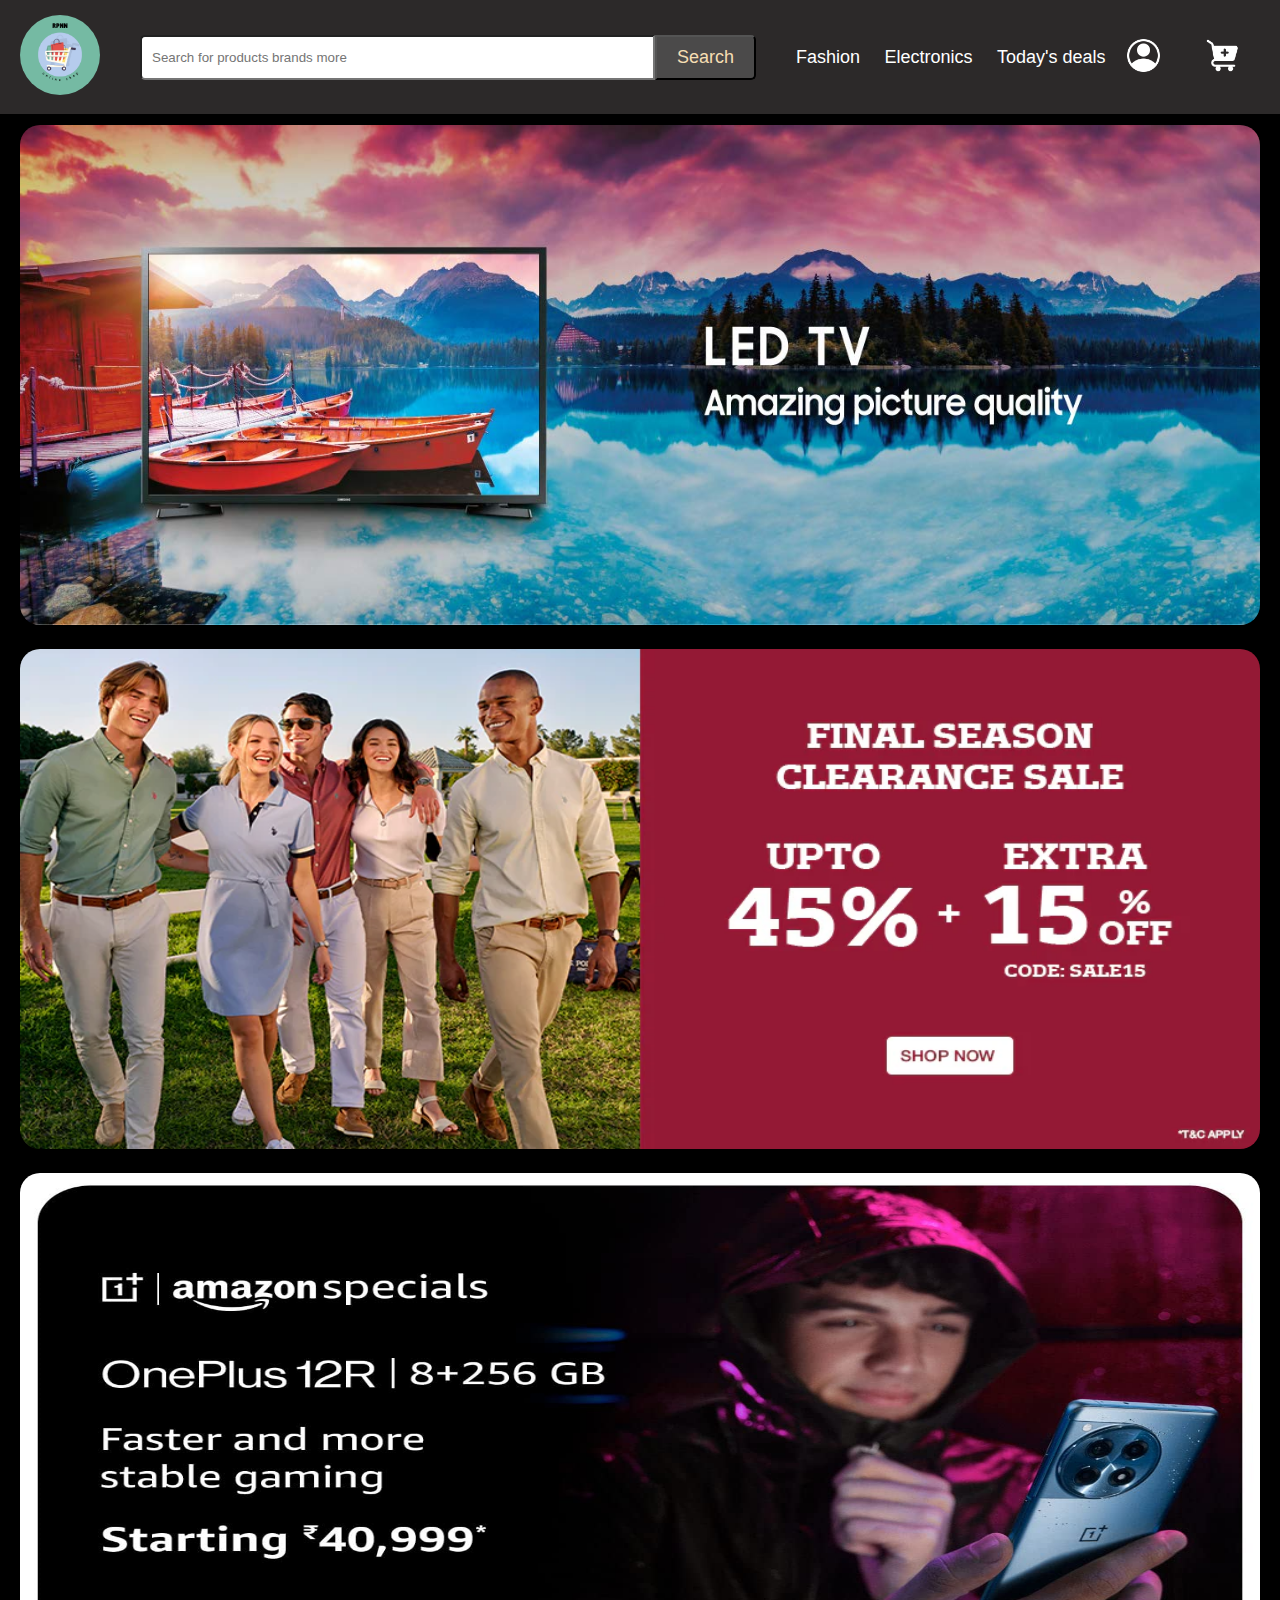
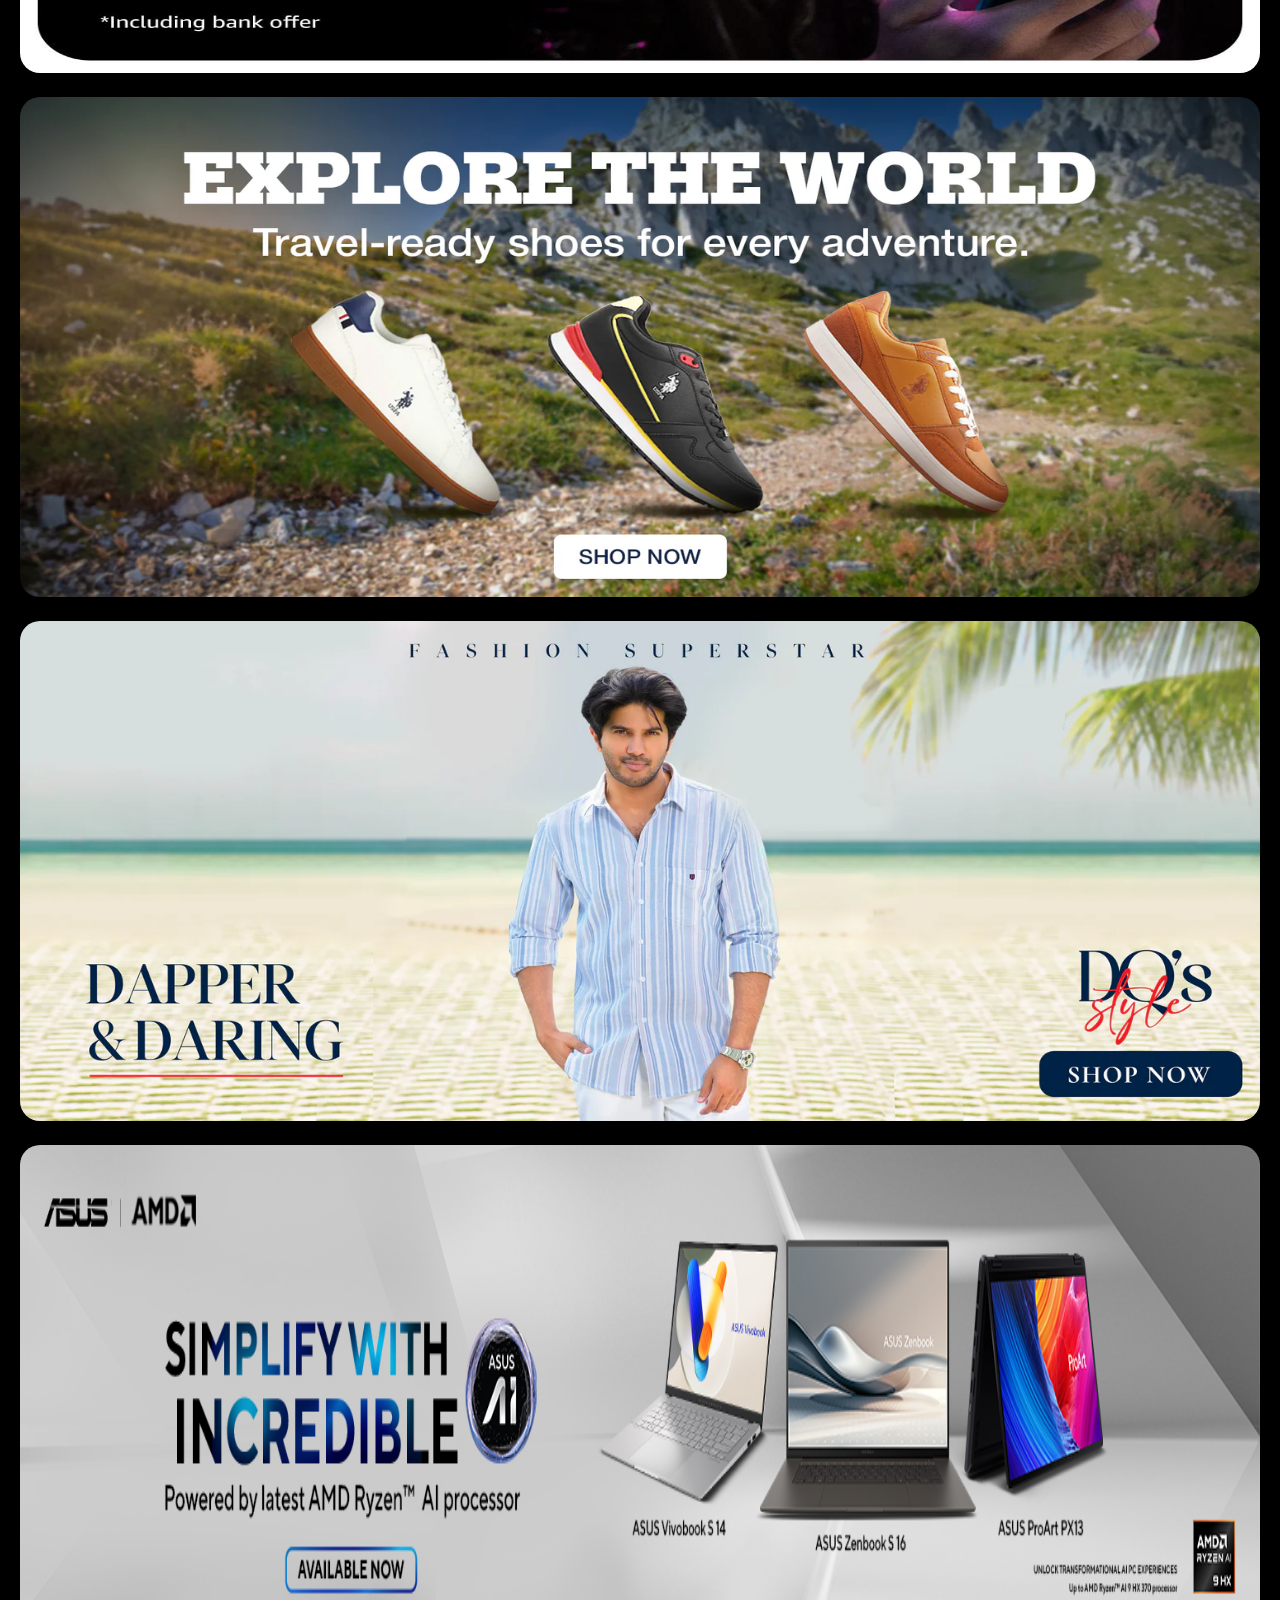
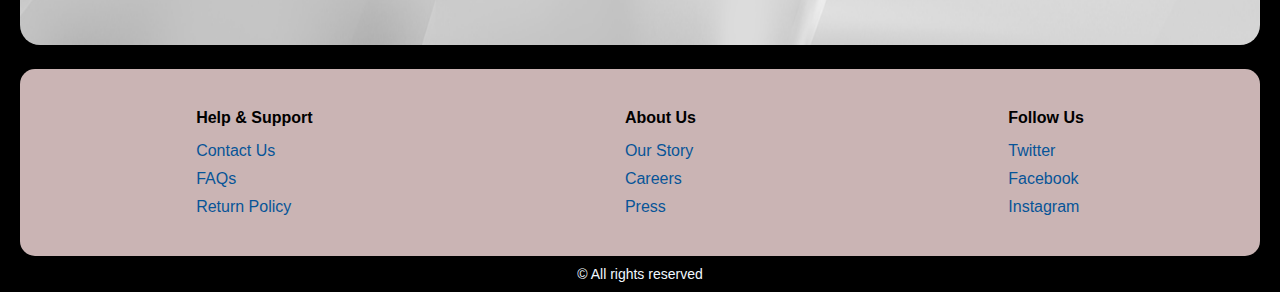
<file: index.html>
<!DOCTYPE html>
<html lang="en">
<head>
    <meta charset="UTF-8">
    <meta name="viewport" content="width=device-width, initial-scale=1.0">
    <title>Online Shopping</title>
    <link rel="icon" href="/e-logo.png">
    <link rel="stylesheet" href="/index.css">
</head>
<body>
    <div class="nav">
        <div class="logo">
            <a href="index.html"><img src="/e-logo.png" alt="logo"></a>
        </div>
        <div class="search-box">
            <input type="text" name="" id="" placeholder="Search for products brands more">
            <button>Search</button>
        </div>
         <div class="nav-links">
            <a target="_blank" href="fashion.html">Fashion</a>
            <a target="_blank" href="electronics.html">Electronics</a>
            <a target="_blank" href="todaysdeal.html">Today's deals</a>
        </div>
        
         <div class="nav-icons">
            <a href=""><img src="/Useraccount.png" alt=""></a>
            <a href=""><img src="/addtocart.png" alt=""></a>
        </div>
    </div>
    <div class="hero-section">
        <div class="home">
            <a href="/electronics.html"><img src="/home1.jpg" alt=""></a>
            <a href="/fashion.html"><img src="/home2.webp" alt=""></a>
            <a id="homeimg2" href="/electronics.html"><img src="/home3.jpg" alt=""></a>
            <a href="/fashion.html"><img src="/hom4.webp" alt=""></a>
            <a href="/fashion.html"><img src="/home5.webp" alt=""></a>
            <a href="/electronics.html"><img src="/home6.jpg" alt=""></a>
            <!-- <a href=""><video  src="/Images/homepage/video1.mp4" controls autoplay loop></video></a> -->
        </div>
    </div>
    
    <footer class="footer">
        <div class="foot-links">
            <h4>Help & Support</h4>
            <ul>
                <li><a href="#">Contact Us</a></li>
                <li><a href="#">FAQs</a></li>
                <li><a href="#">Return Policy</a></li>
            </ul>
        </div>

        <div class="foot-links">
            <h4>About Us</h4>
            <ul>
                <li><a href="#">Our Story</a></li>
                <li><a href="#">Careers</a></li>
                <li><a href="#">Press</a></li>
            </ul>
        </div>

        <div class="foot-links">
            <h4>Follow Us</h4>
            <ul>
                <li><a href="#">Twitter</a></li>
                <li><a href="#">Facebook</a></li>
                <li><a href="#">Instagram</a></li>
            </ul>
        </div>
    </footer>

    <div class="footer-copyright">
        <p>&copy; All rights reserved</p>
    </div>
</body>
</html>
</file>
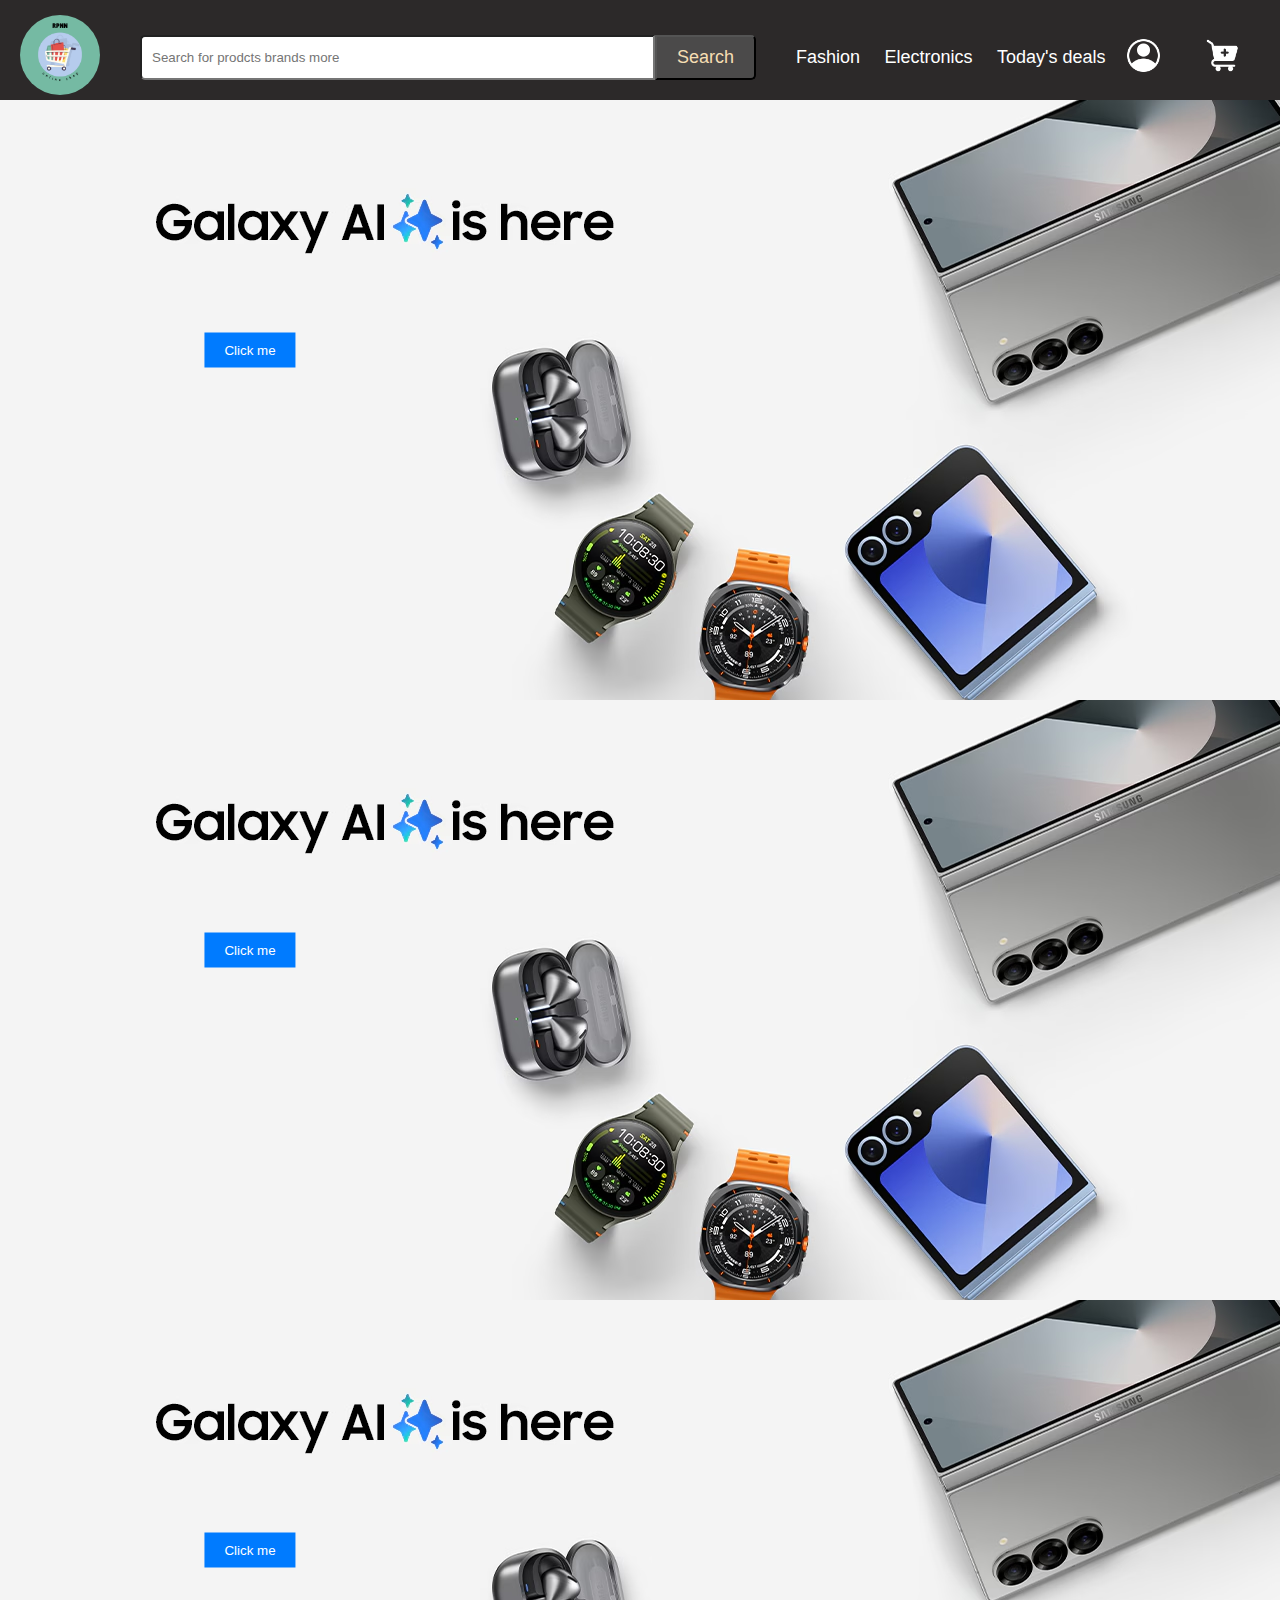
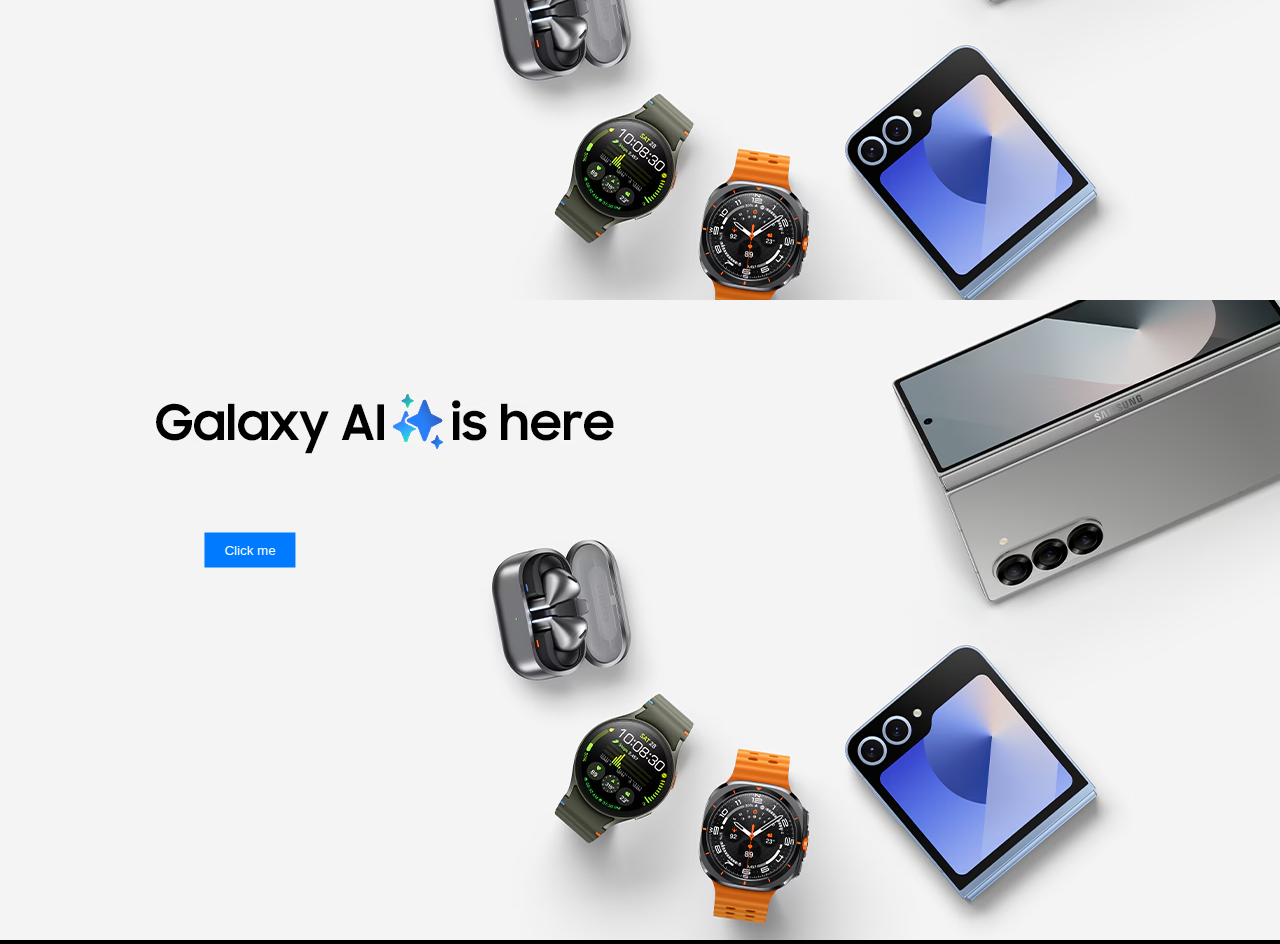
<file: demo.html>
<!DOCTYPE html>
<html lang="en">
<head>
    <meta charset="UTF-8">
    <meta name="viewport" content="width=device-width, initial-scale=1.0">
    <title>Document</title>
    <link rel="stylesheet" href="/demo.css">
</head>
<body>
    <body>
        <div class="nav">
            <div class="logo">
                <a href="index.html"><img src="/e-logo.png" alt="logo"></a>
            </div>
            <div class="search-box">
                <input type="text" name="" id="" placeholder="Search for prodcts brands more">
                <button>Search</button>
            </div>
             <div class="nav-links">
                <a href="fashion.html">Fashion</a>
                <a href="electronics.html">Electronics</a>
                <a href="todaysdeal.html">Today's deals</a>
            </div>
            
             <div class="nav-icons">
                <a href=""><img src="/Useraccount.png" alt=""></a>
                <a href=""><img src="/addtocart.png" alt=""></a>
            </div>
        </div>

        <div class="image-container">
            <img src="/electronics1.avif" alt="Image">
            <button class="button">Click me</button>
        </div>

        <div class="image-container">
            <img src="/electronics1.avif" alt="Image">
            <button class="button">Click me</button>
        </div>
        <div class="image-container">
            <img src="/electronics1.avif" alt="Image">
            <button class="button">Click me</button>
        </div>
        <div class="image-container">
            <img src="/electronics1.avif" alt="Image">
            <button class="button">Click me</button>
        </div>

        

</body>
</html>
</file>
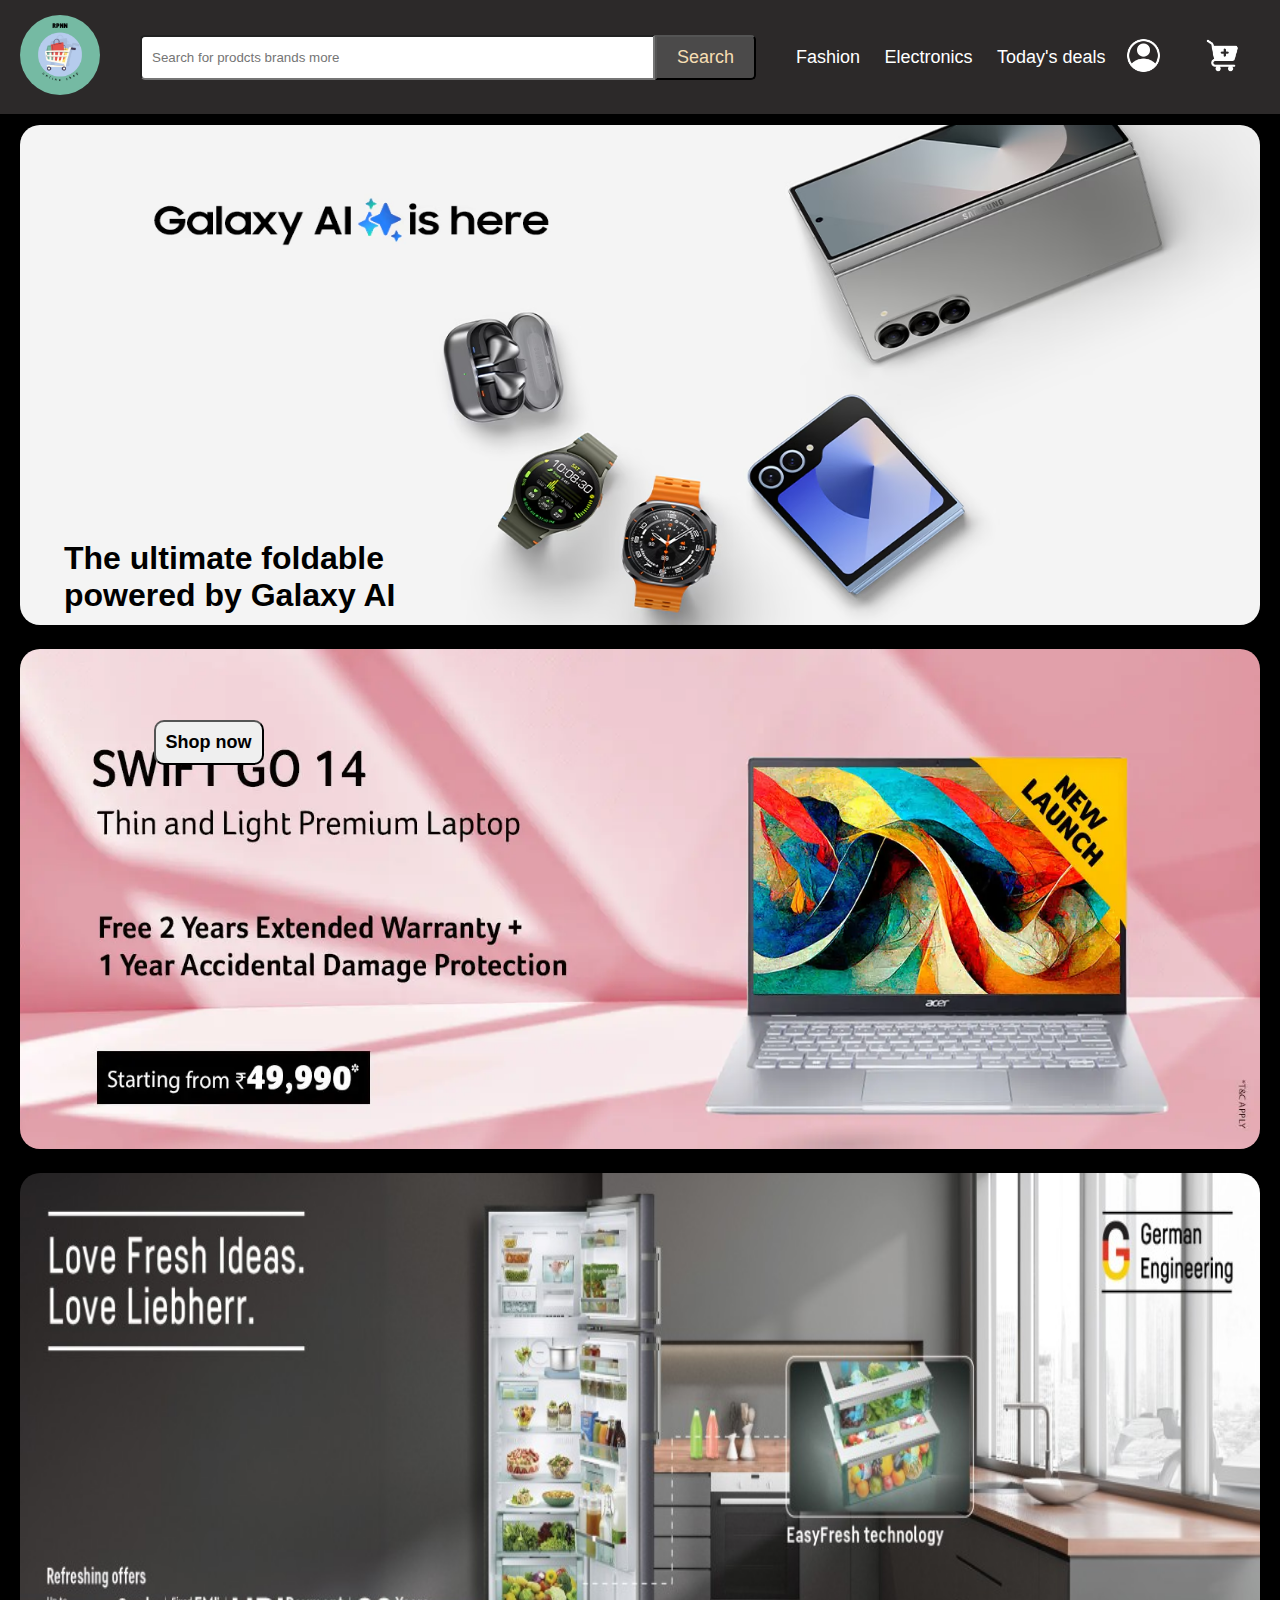
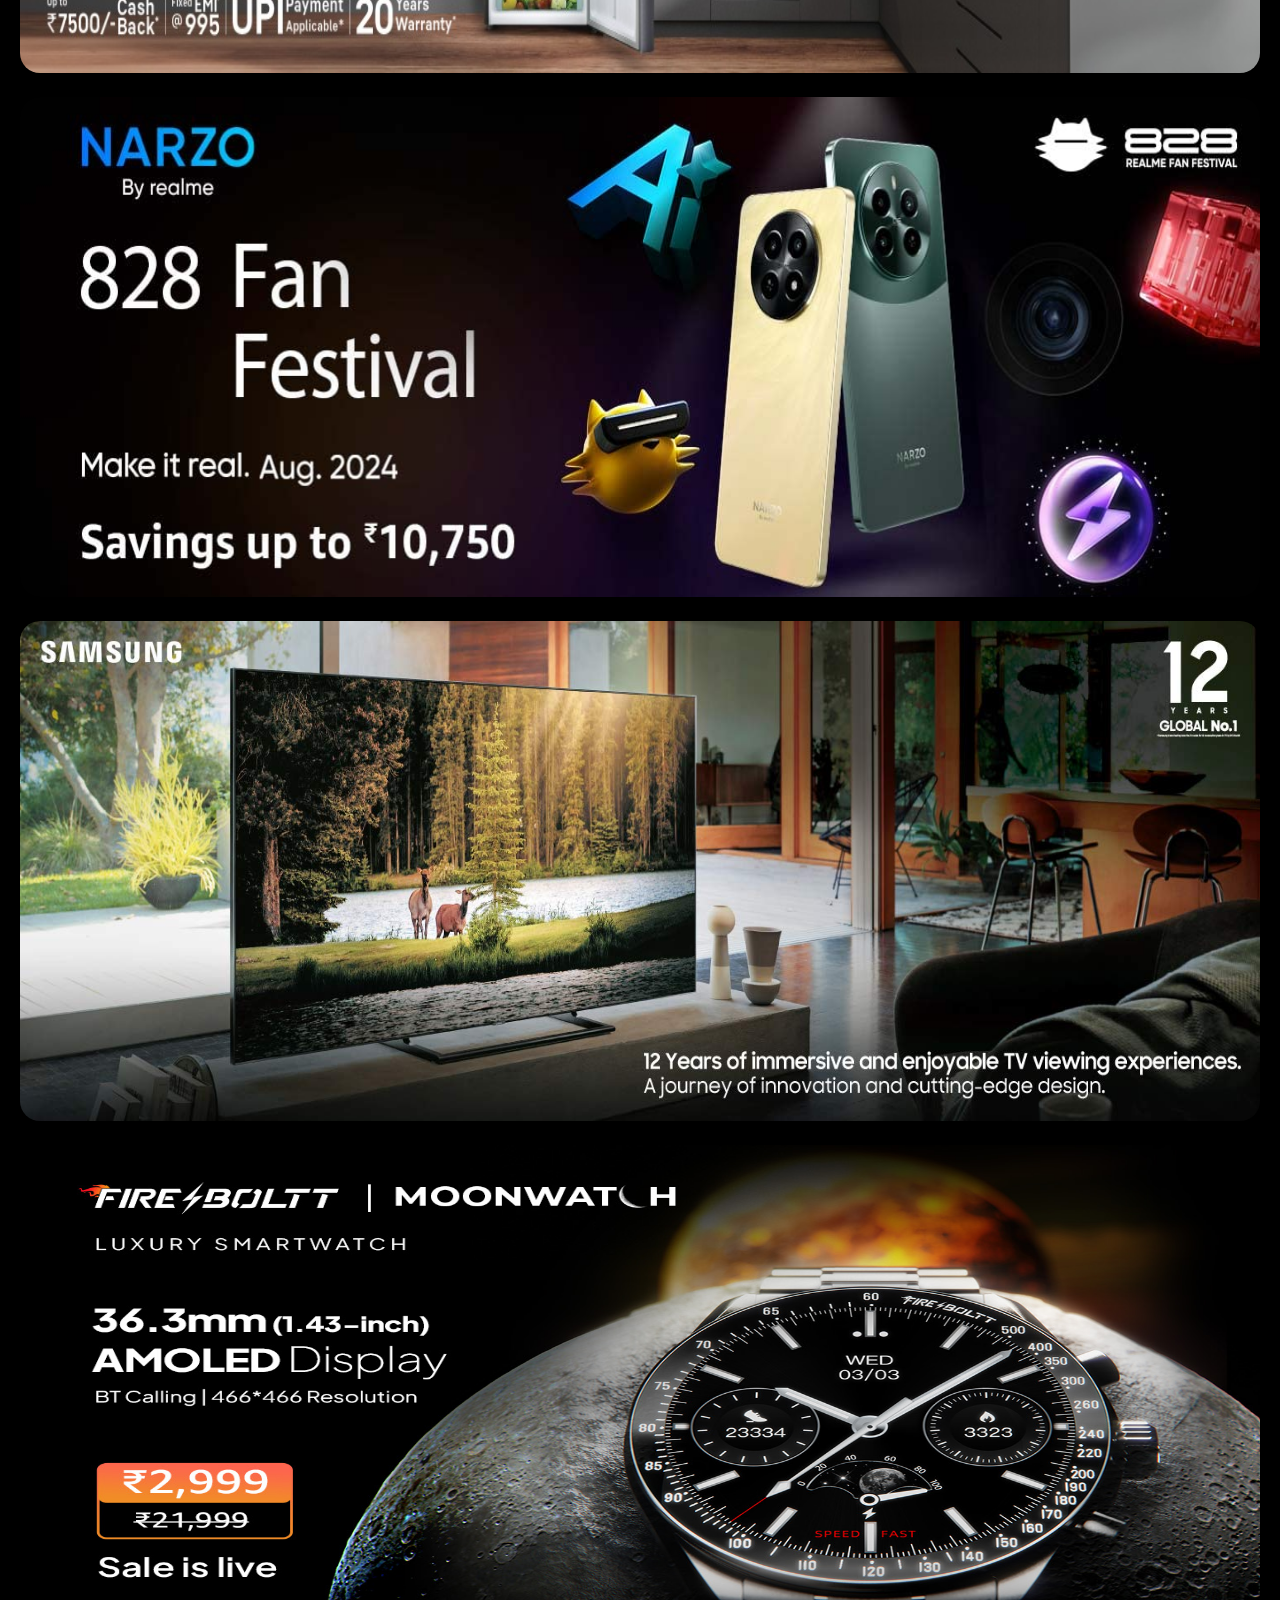
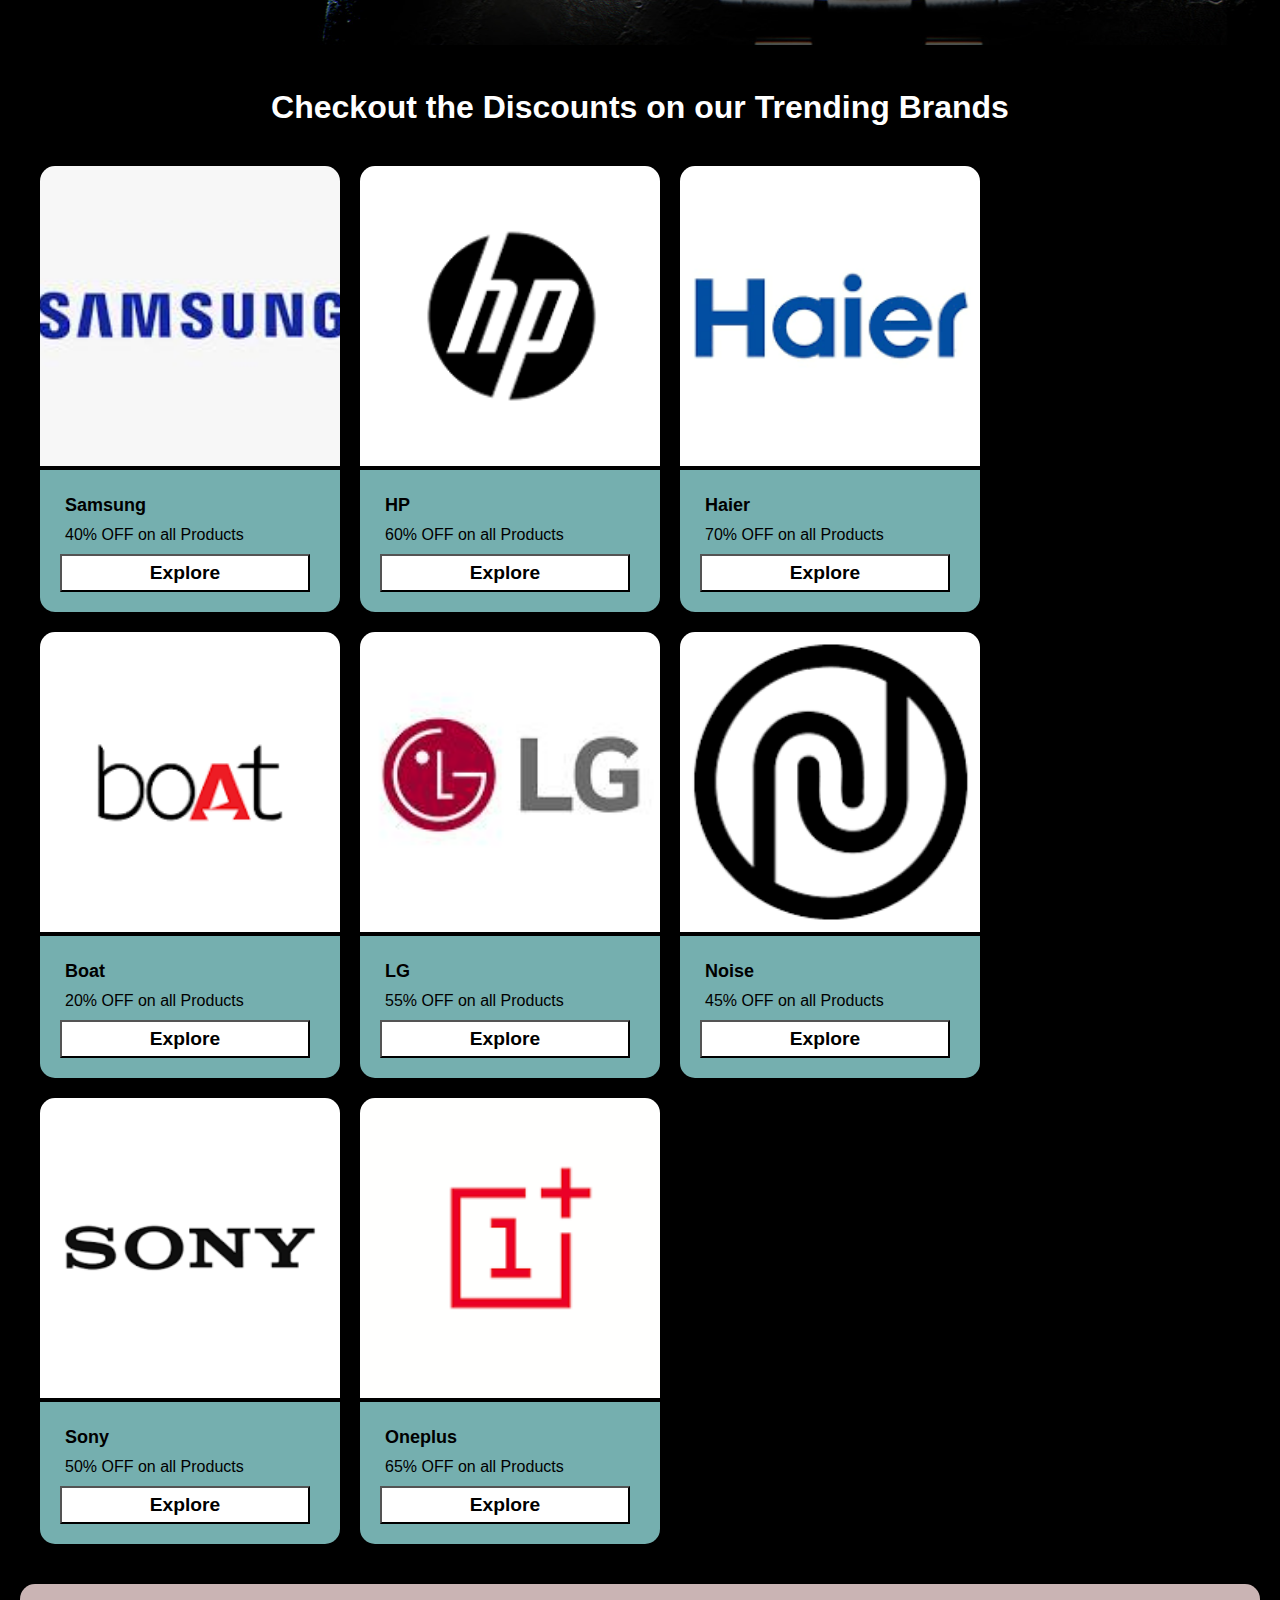
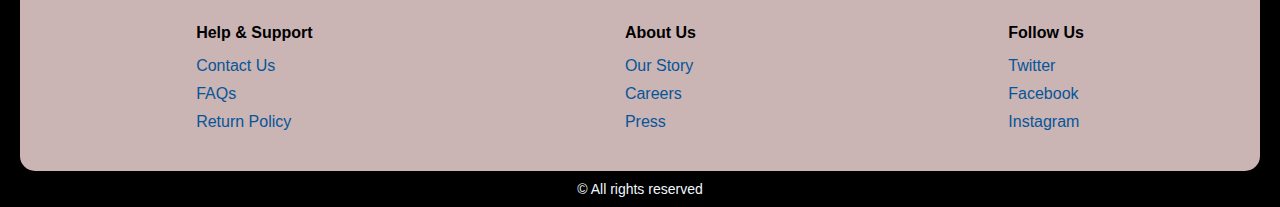
<file: electronics.html>
<!DOCTYPE html>
<html lang="en">
<head>
    <meta charset="UTF-8">
    <meta name="viewport" content="width=device-width, initial-scale=1.0">
    <link rel="icon" href="/e-logo.png">
    <link rel="stylesheet" href="/electronics.css">
    <link rel="stylesheet" href="/cardelectronics.css">
    <title>Electronics</title>
</head>
<body>
    <div class="nav">
        <div class="logo">
            <a href="index.html"><img src="/e-logo.png" alt="logo"></a>
        </div>
        <div class="search-box">
            <input type="text" name="" id="" placeholder="Search for prodcts brands more">
            <button>Search</button>
        </div>
         <div class="nav-links">
            <a href="fashion.html">Fashion</a>
            <a href="electronics.html">Electronics</a>
            <a href="todaysdeal.html">Today's deals</a>
        </div>
        
         <div class="nav-icons">
            <a href=""><img src="/Useraccount.png" alt=""></a>
            <a href=""><img src="/addtocart.png" alt=""></a>
        </div>
    </div>

    <div class="electronics">
        <div class="p1">
            <a href="#card"><img src="/electronics1.avif" alt=""></a>
            <h1 id="first">The ultimate foldable <br> powered by Galaxy AI</h1>
            <a href=""><button id="shopbutton">Shop now</button></a>
            <a href="#card"><img src="/electronics2.webp" alt=""></a>
            <a href="#card"><img src="/electronics3.jpg" alt=""></a>
            <a href="#card"><img src="/electronics4.jpg" alt=""></a>
            <a href="#card"><img src="/electronics5.jpg" alt=""></a>
            <a href="#card"><img src="/electronics6.jpg" alt=""></a>
        </div>
    </div>

    <h1 class="heading" id="card">Checkout the Discounts on our Trending Brands</h1>

    <div class="products" id="card">
        <div class="product-card">
            <img src="/samsung.jpeg" alt="">
            <div class="product-info">
                <h4>Samsung</h4>
                <p>40% OFF on all Products</p>
                <a target="_blank" href="https://www.samsung.com/in/?srsltid=AfmBOoo319U6Nsrlnst9jTa_qPGDmUZXo8gT_Q4xXIgNrhSkh_-4-63s">
                    <button>Explore</button>
                </a>
            </div>
        </div>

        <div class="product-card">
            <img src="/hp.png" alt="">
            <div class="product-info">
                <h4>HP</h4>
                <p>60% OFF on all Products</p>
                <a target="_blank" href="https://www.hp.com/in-en/shop/?intel_sem&gad_source=1&gclid=Cj0KCQjw_sq2BhCUARIsAIVqmQs2XjyoWwke1eaPV1JYkLD5RTwF0VT3Vw1wkBoWhHD2ISEP22uMg1QaAj4zEALw_wcB&gclsrc=aw.ds">
                    <button>Explore</button>
                </a>
            </div>
        </div>

        <div class="product-card">
            <img src="/haier.png" alt="">
            <div class="product-info">
                <h4>Haier</h4>
                <p>70% OFF on all Products</p>
                <a target="_blank" href="https://www.haier.com/in/">
                    <button>Explore</button>
                </a>
            </div>
        </div>

        <div class="product-card">
            <img src="/boat.png" alt="">
            <div class="product-info">
                <h4>Boat</h4>
                <p>20% OFF on all Products</p>
                <a target="_blank" href="https://www.boat-lifestyle.com/?srsltid=AfmBOooXMdTS4SXgosU7Jko8JJfYwrqSjRI7pVt51TLi8BHK4X_IvFeU">
                    <button>Explore</button>
                </a>
            </div>
        </div>

        <div class="product-card">
            <img src="/lg.jpeg" alt="">
            <div class="product-info">
                <h4>LG</h4>
                <p>55% OFF on all Products</p>
                <a target="_blank" href="https://www.lg.com/in/?srsltid=AfmBOopNi7teSgW3qyX8X75HdDLdg6vUezHyZa74fCf2xChtJk3C2Feu">
                    <button>Explore</button>
                </a>
            </div>
        </div>

        <div class="product-card">
            <img src="/noise.png" alt="">
            <div class="product-info">
                <h4>Noise</h4>
                <p>45% OFF on all Products</p>
                <a target="_blank" href="https://www.gonoise.com/?srsltid=AfmBOoqjGxqO47R089-qRnGKvxCYc4YnaQORCSJ7wLHQs0CGIGPYKhyG">
                    <button>Explore</button>
                </a>
            </div>
        </div>

        <div class="product-card">
            <img src="/sony.png" alt="">
            <div class="product-info">
                <h4>Sony</h4>
                <p>50% OFF on all Products</p>
                <a target="_blank" href="https://www.sony.co.in/homepage">
                    <button>Explore</button>
                </a>
            </div>
        </div>

        <div class="product-card">
            <img src="/oneplus.png" alt="">
            <div class="product-info">
                <h4>Oneplus</h4>
                <p>65% OFF on all Products</p>
                <a target="_blank" href="https://www.oneplus.in/?srsltid=AfmBOopTFIPVog_HRvfX_LQoCLx33NqakPHFvCFVtXARmxnLmdp-dXTx">
                    <button>Explore</button>
                </a>
            </div>
        </div>

        
    </div>

    <footer class="footer">
        <div class="foot-links">
            <h4>Help & Support</h4>
            <ul>
                <li><a href="#">Contact Us</a></li>
                <li><a href="#">FAQs</a></li>
                <li><a href="#">Return Policy</a></li>
            </ul>
        </div>

        <div class="foot-links">
            <h4>About Us</h4>
            <ul>
                <li><a href="#">Our Story</a></li>
                <li><a href="#">Careers</a></li>
                <li><a href="#">Press</a></li>
            </ul>
        </div>

        <div class="foot-links">
            <h4>Follow Us</h4>
            <ul>
                <li><a href="#">Twitter</a></li>
                <li><a href="#">Facebook</a></li>
                <li><a href="#">Instagram</a></li>
            </ul>
        </div>
    </footer>

    <div class="footer-copyright">
        <p>&copy; All rights reserved</p>
    </div>
</body>
</html>
</file>
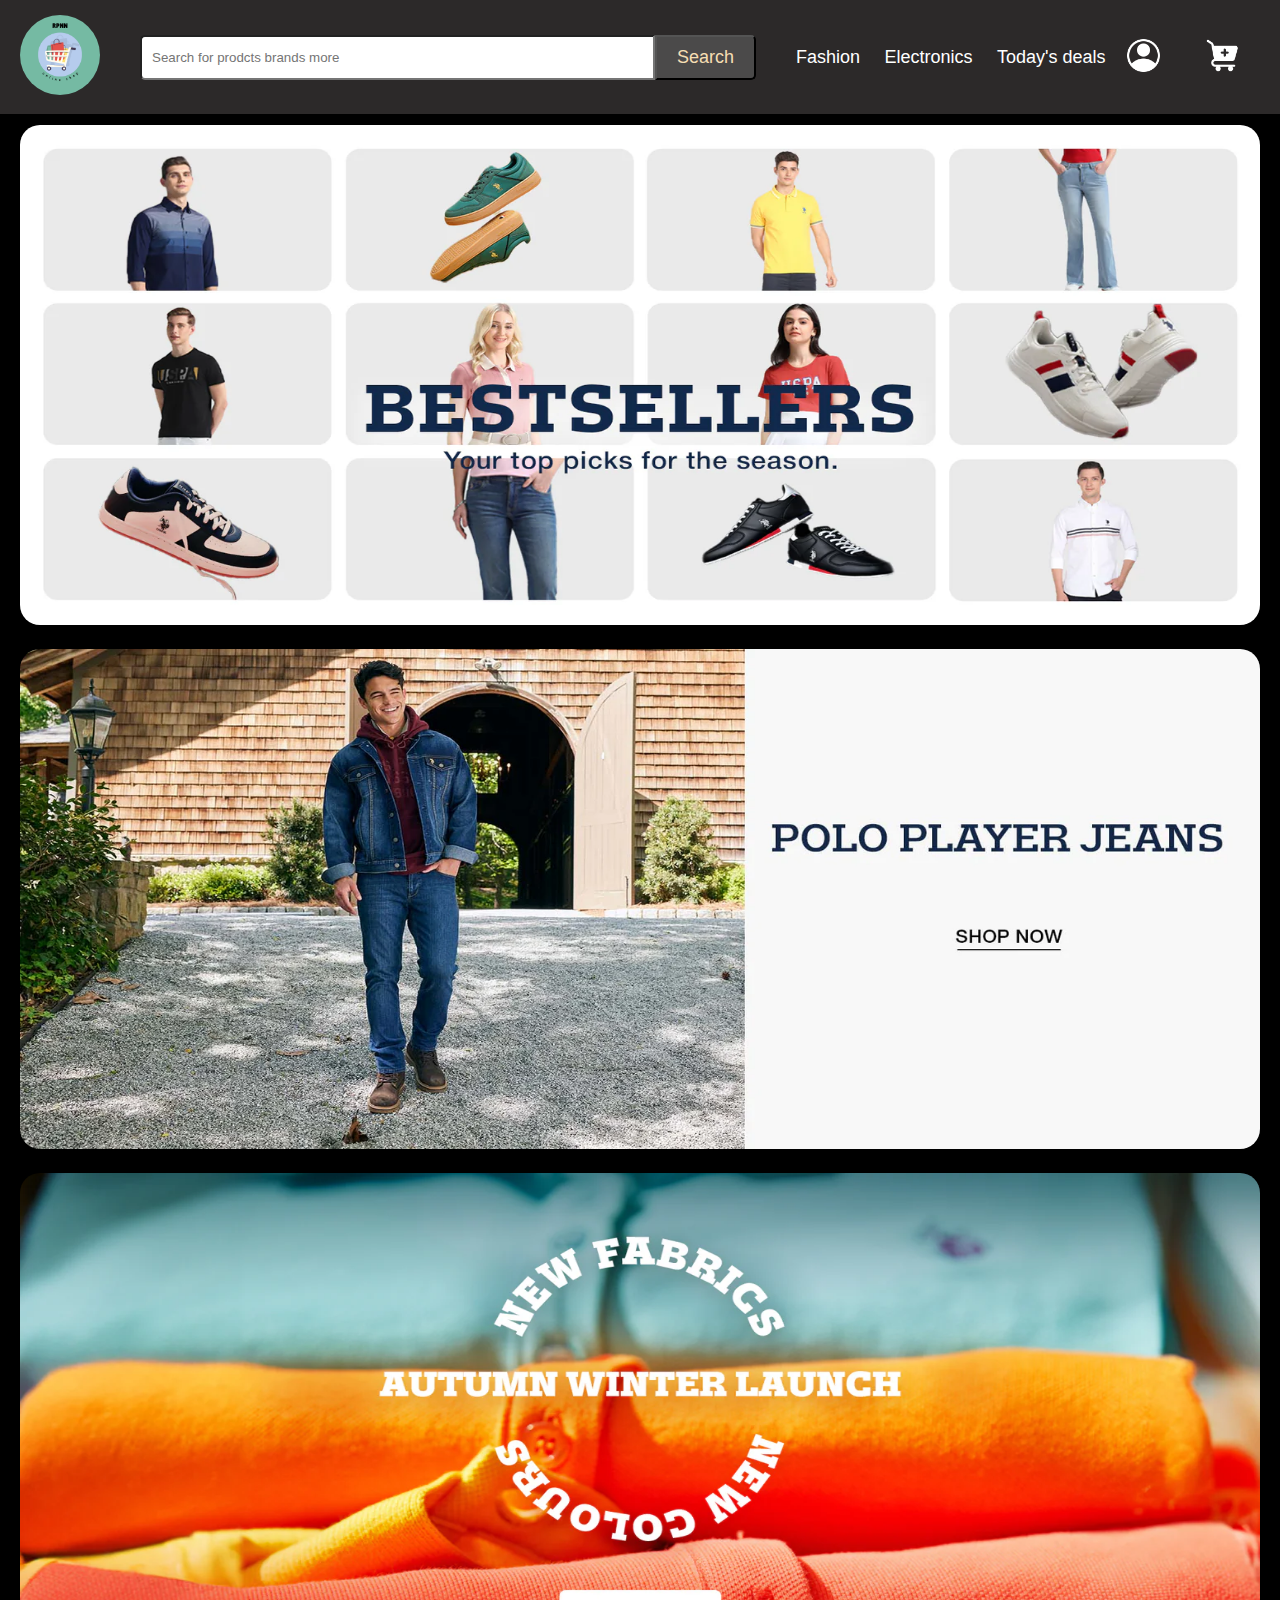
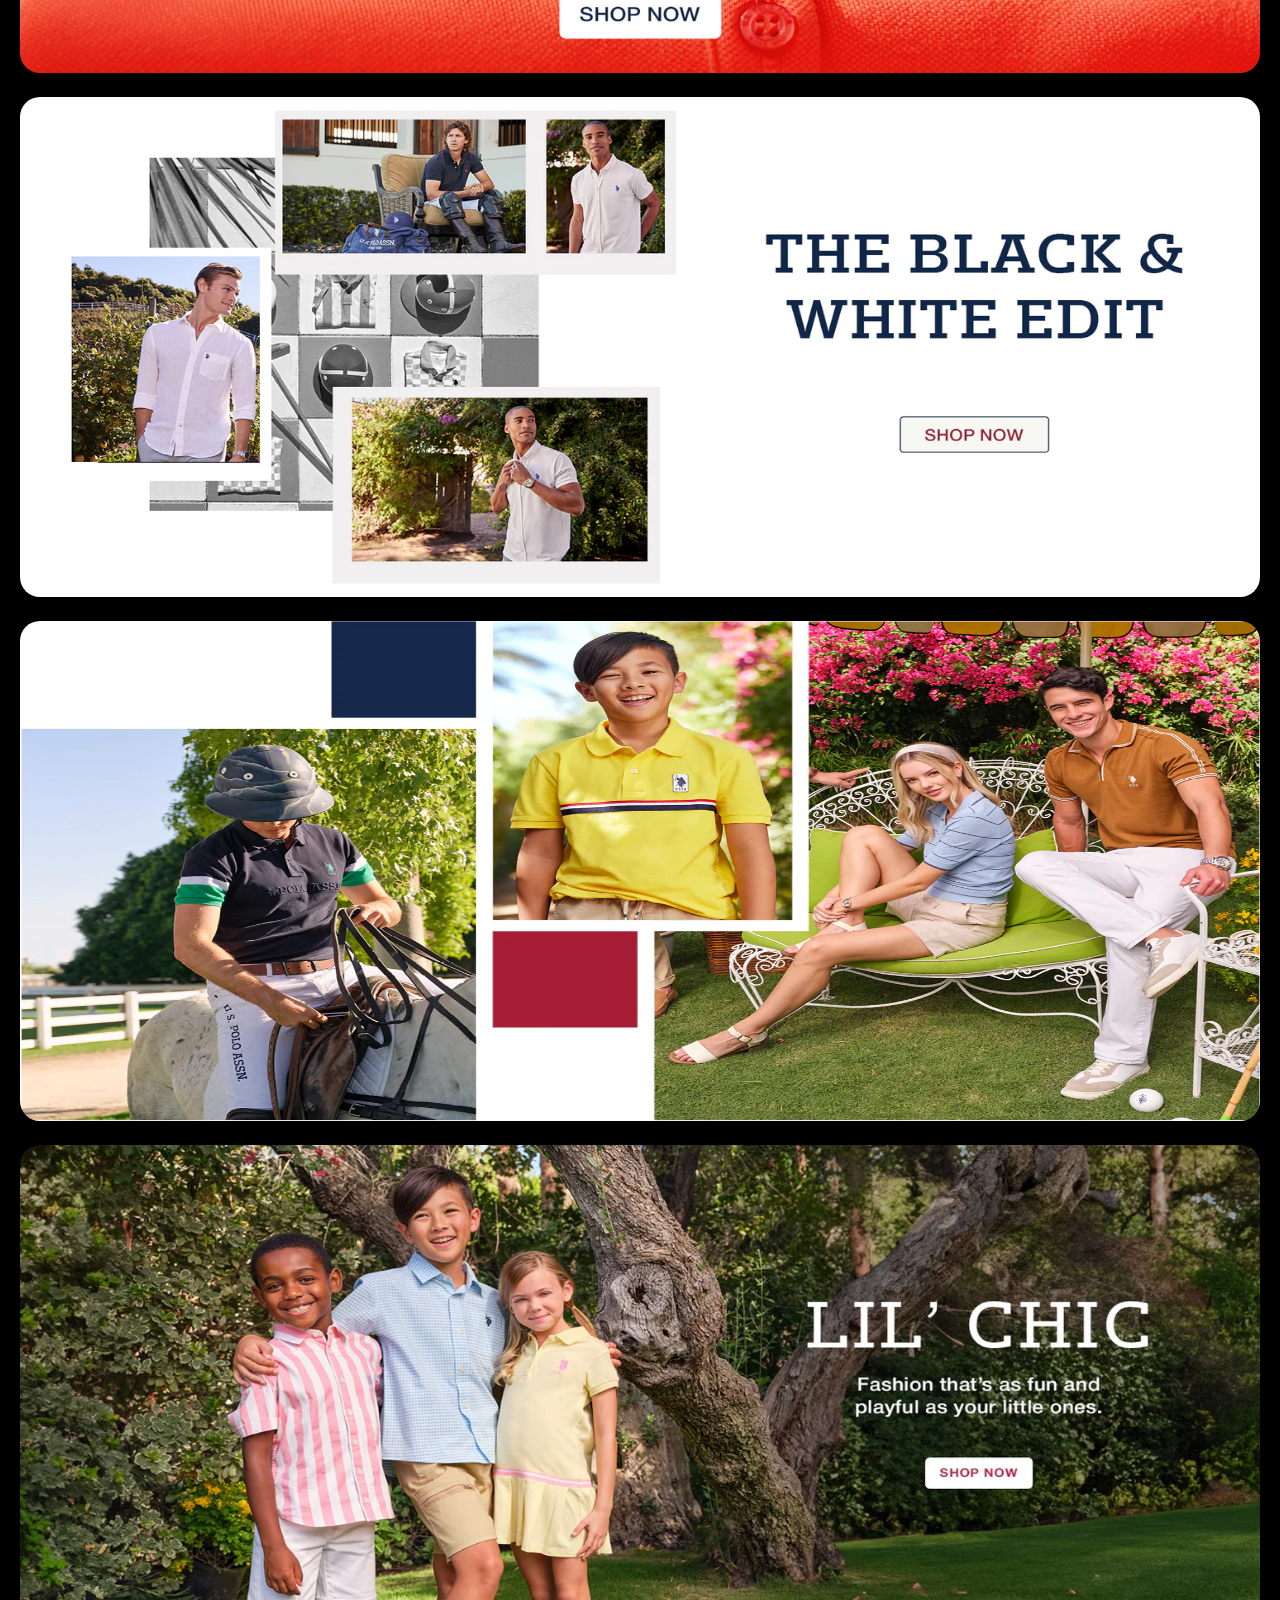
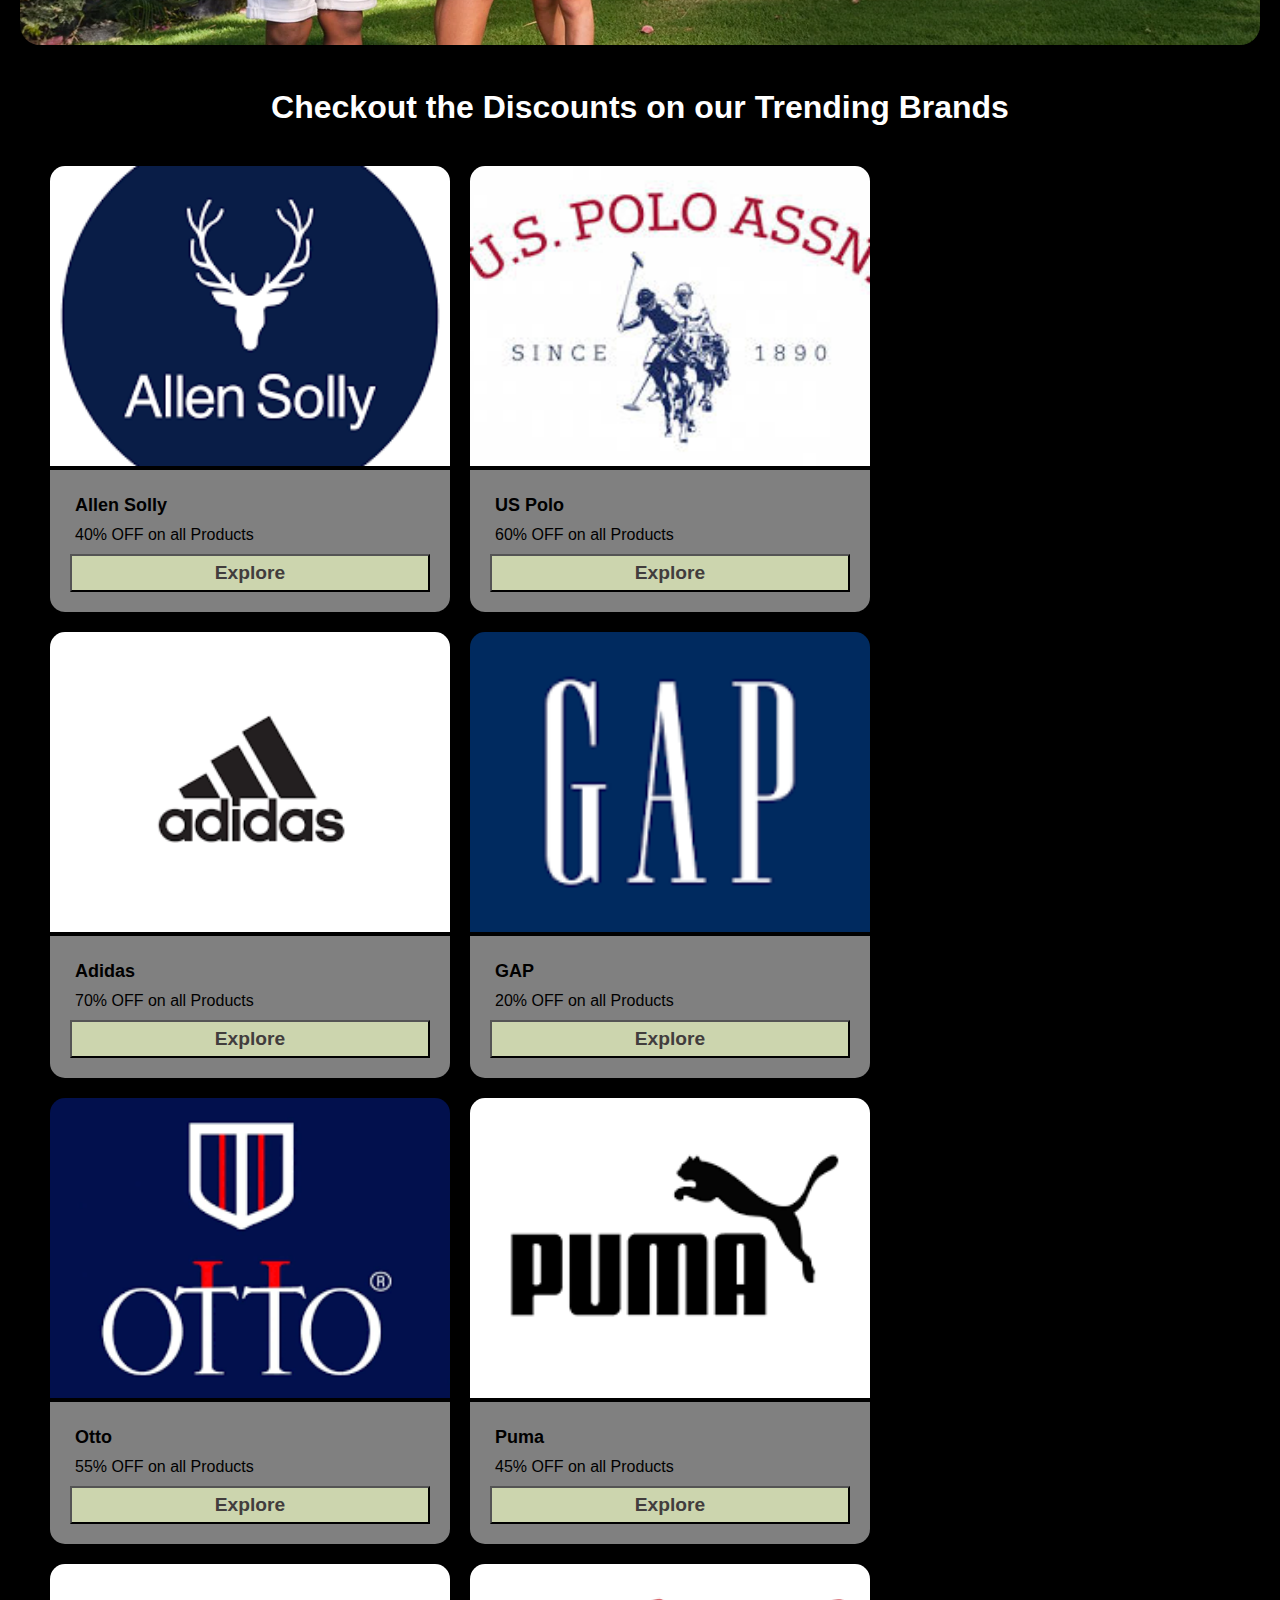
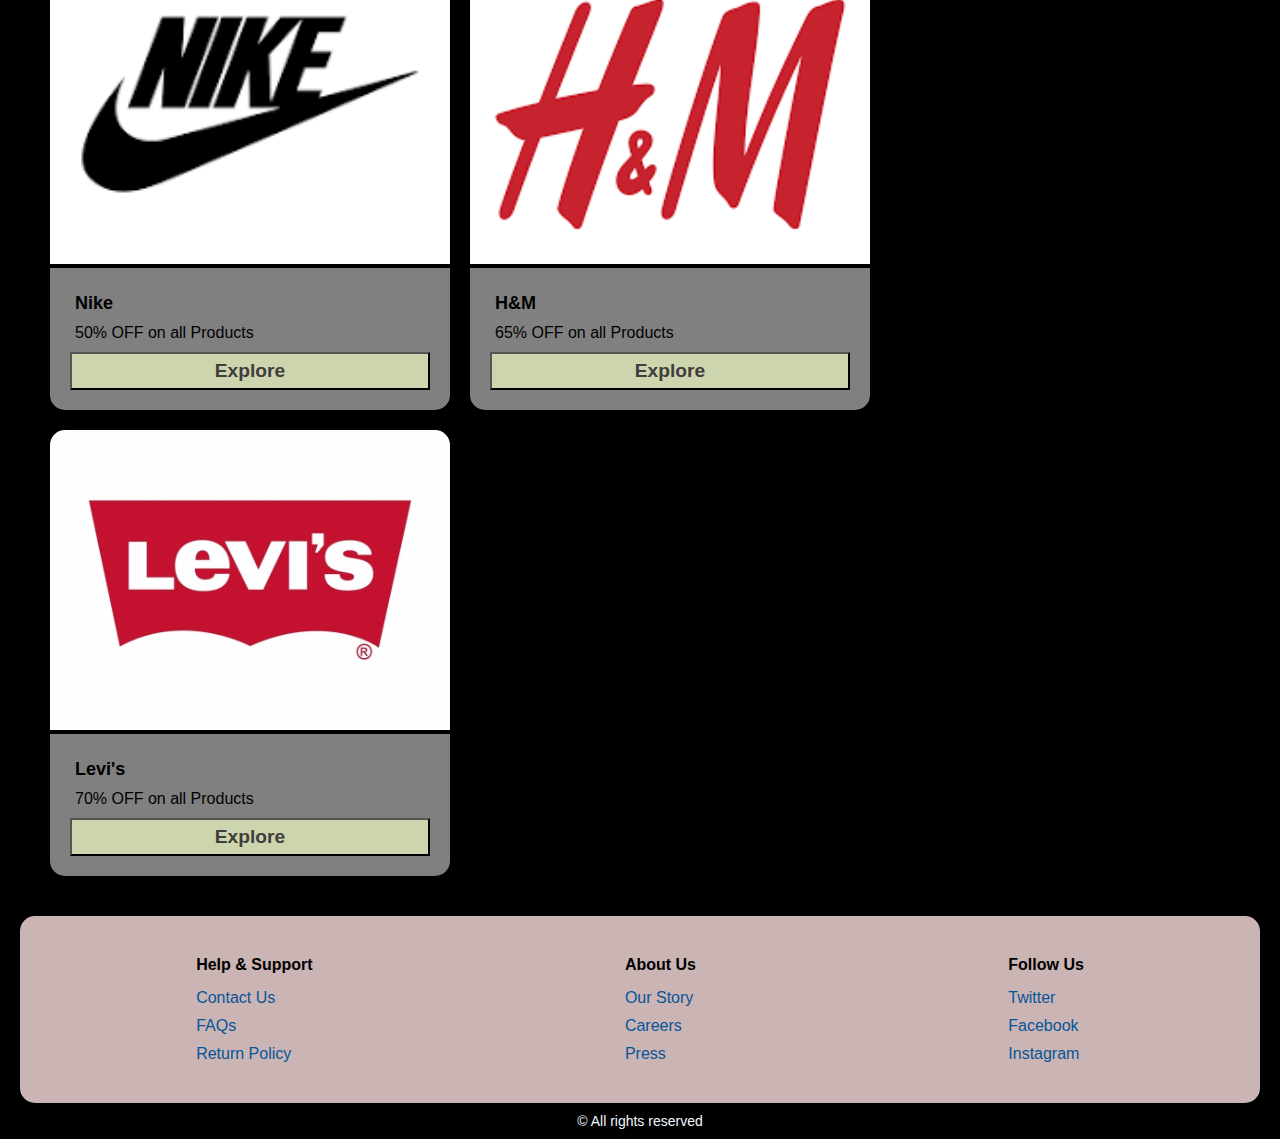
<file: fashion.html>
<!DOCTYPE html>
<html lang="en">
<head>
    <meta charset="UTF-8">
    <meta name="viewport" content="width=device-width, initial-scale=1.0">
    <link rel="icon" href="/e-logo.png">
    <link rel="stylesheet" href="/fashion.css">
    <link rel="stylesheet" href="/cardfashion.css">
    <title>Fashion</title>
</head>
<body>
    <div class="nav">
        <div class="logo">
            <a href="index.html"><img src="/e-logo.png" alt="logo"></a>
        </div>
        <div class="search-box">
            <input type="text" name="" id="" placeholder="Search for prodcts brands more">
            <button>Search</button>
        </div>
         <div class="nav-links">
            <a href="fashion.html">Fashion</a>
            <a href="electronics.html">Electronics</a>
            <a href="todaysdeal.html">Today's deals</a>
        </div>
        
         <div class="nav-icons">
            <a href=""><img src="/Useraccount.png" alt=""></a>
            <a href=""><img src="/addtocart.png" alt=""></a>
        </div>
    </div>

    <div class="fashion">
        <div class="p1">
            <a href="#card"><img src="/fashion1.webp" alt=""></a>
            <a href="#card"><img src="/fashion2.webp" alt=""></a>
            <a href="#card"><img src="/fashion3.webp" alt=""></a>
            <a href="#card"><img src="/fashion4.webp" alt=""></a>
            <a href="#card"><img src="/fashion5.webp" alt=""></a>
            <a href="#card"><img src="/fashion6.webp" alt=""></a>
        </div>
    </div>

    <h1 class="heading" id="card">Checkout the Discounts on our Trending Brands</h1>

    <div class="products" >
        <div class="product-card">
            <img src="/allensolly.png" alt="">
            <div class="product-info">
                <h4>Allen Solly</h4>
                <p>40% OFF on all Products</p>
                <a target="_blank" href="https://allensolly.abfrl.in/?utm_source=as_google&utm_medium=search&utm_campaign=AO_AS_Apparel_Google_RLSA_Search_Sales_06042023_NA_Brand_Combo_NA_India&utm_content=Multi_All_All_CoreExact&utm_term=allen%20solly&utm_mcid=paid_search&gad_source=1&gclid=Cj0KCQjw_sq2BhCUARIsAIVqmQs5MqEX7oyvs74mAXTgslseKurj1y-F9IdraiU3dy3_ZESxKQXEoJwaAidxEALw_wcB">
                    <button>Explore</button>
                </a>
            </div>
        </div>

        <div class="product-card">
            <img src="/uspolo.jpeg" alt="">
            <div class="product-info">
                <h4>US Polo</h4>
                <p>60% OFF on all Products</p>
                <a target="_blank" href="https://uspoloassn.in/?srsltid=AfmBOop1uDg1EB5-jnZWWb8Pw7T569l9aKB-M1w29-xH2pz1qN-74Sbh">
                    <button>Explore</button>
                </a>
            </div>
        </div>

        <div class="product-card">
            <img src="/adidas.png" alt="">
            <div class="product-info">
                <h4>Adidas</h4>
                <p>70% OFF on all Products</p>
                <a target="_blank" href="https://www.adidas.co.in/outlet?cm_mmc=AdieSEM_Google-_-adidas-Brand-B-Exact-_-Search-_--_-dv%3AeCom-_-cn%3Aadidas-Brand-B-Exact-_-pc%3AGoogle&cm_mmc1=IN&cm_mmc2=PPC-Multiple--Multiple-Multiple-IN-EMEA-eCom-Paid_Search&gad_source=1&gclid=Cj0KCQjw_sq2BhCUARIsAIVqmQviolASg2mVcim2O4mXdYFqPpOizAexLS7HRYVZ4qw_k6DbA8WpNv8aArj8EALw_wcB">
                    <button>Explore</button>
                </a>
            </div>
        </div>

        <div class="product-card">
            <img src="/gap.png" alt="">
            <div class="product-info">
                <h4>GAP</h4>
                <p>20% OFF on all Products</p>
                <a target="_blank" href="https://www.gap.com/">
                    <button>Explore</button>
                </a>
            </div>
        </div>

        <div class="product-card">
            <img src="/otto.png" alt="">
            <div class="product-info">
                <h4>Otto</h4>
                <p>55% OFF on all Products</p>
                <a target="_blank" href="https://www.ottostore.com/?srsltid=AfmBOory2P5w4-OEiRLOSqV4zlklO3sxeYNGAzLqQWBW6bYgg1XtCQhK">
                    <button>Explore</button>
                </a>
            </div>
        </div>

        <div class="product-card">
            <img src="/puma.png" alt="">
            <div class="product-info">
                <h4>Puma</h4>
                <p>45% OFF on all Products</p>
                <a target="_blank" href="https://in.puma.com/in/en?gad_source=1&gclid=Cj0KCQjw_sq2BhCUARIsAIVqmQu4S1F_9ox1xdGNBRpFRNyhHFTxOLTPGwgjXDdJbpqWqjJhmG3wDMAaAp1JEALw_wcB&utm_aud=OTH&utm_campaign=BS_GGL_IN_BS_GGL_SEA_TXT_Brand-Exact_agency_1000067495857508873&utm_medium=BS&utm_obj=OLC&utm_source=GGL-SEA">
                    <button>Explore</button>
                </a>
            </div>
        </div>

        <div class="product-card">
            <img src="/nike.png" alt="">
            <div class="product-info">
                <h4>Nike</h4>
                <p>50% OFF on all Products</p>
                <a target="_blank" href="https://www.nike.com/in/">
                    <button>Explore</button>
                </a>
            </div>
        </div>

        <div class="product-card">
            <img src="/h&m.png" alt="">
            <div class="product-info">
                <h4>H&M</h4>
                <p>65% OFF on all Products</p>
                <a target="_blank" href="https://www2.hm.com/en_in/index.html?srsltid=AfmBOordNhSMEd2K0t3znbWvEVZeQKDGpKdYzzdFMShBADcIiAJiF8uV">
                    <button>Explore</button>
                </a>
            </div>
        </div>

        <div class="product-card">
            <img src="/levis.jpg" alt="">
            <div class="product-info">
                <h4>Levi's</h4>
                <p>70% OFF on all Products</p>
                <a target="_blank" href="https://levi.in/collections/eoss-flat50-off?filter.v.price.gte=&filter.v.price.lte=&filter.v.availability=1&sort_by=0&utm_source=Google&utm_medium=cpc&utm_campaign=Sok_Levi%27s_Brand_All_12032024">
                    <button>Explore</button>
                </a>
            </div>
        </div>
    </div>
    
    <footer class="footer">
        <div class="foot-links">
            <h4>Help & Support</h4>
            <ul>
                <li><a href="#">Contact Us</a></li>
                <li><a href="#">FAQs</a></li>
                <li><a href="#">Return Policy</a></li>
            </ul>
        </div>

        <div class="foot-links">
            <h4>About Us</h4>
            <ul>
                <li><a href="#">Our Story</a></li>
                <li><a href="#">Careers</a></li>
                <li><a href="#">Press</a></li>
            </ul>
        </div>

        <div class="foot-links">
            <h4>Follow Us</h4>
            <ul>
                <li><a href="#">Twitter</a></li>
                <li><a href="#">Facebook</a></li>
                <li><a href="#">Instagram</a></li>
            </ul>
        </div>
    </footer>

    <div class="footer-copyright">
        <p>&copy; All rights reserved</p>
    </div>
</body>
</html>
</file>
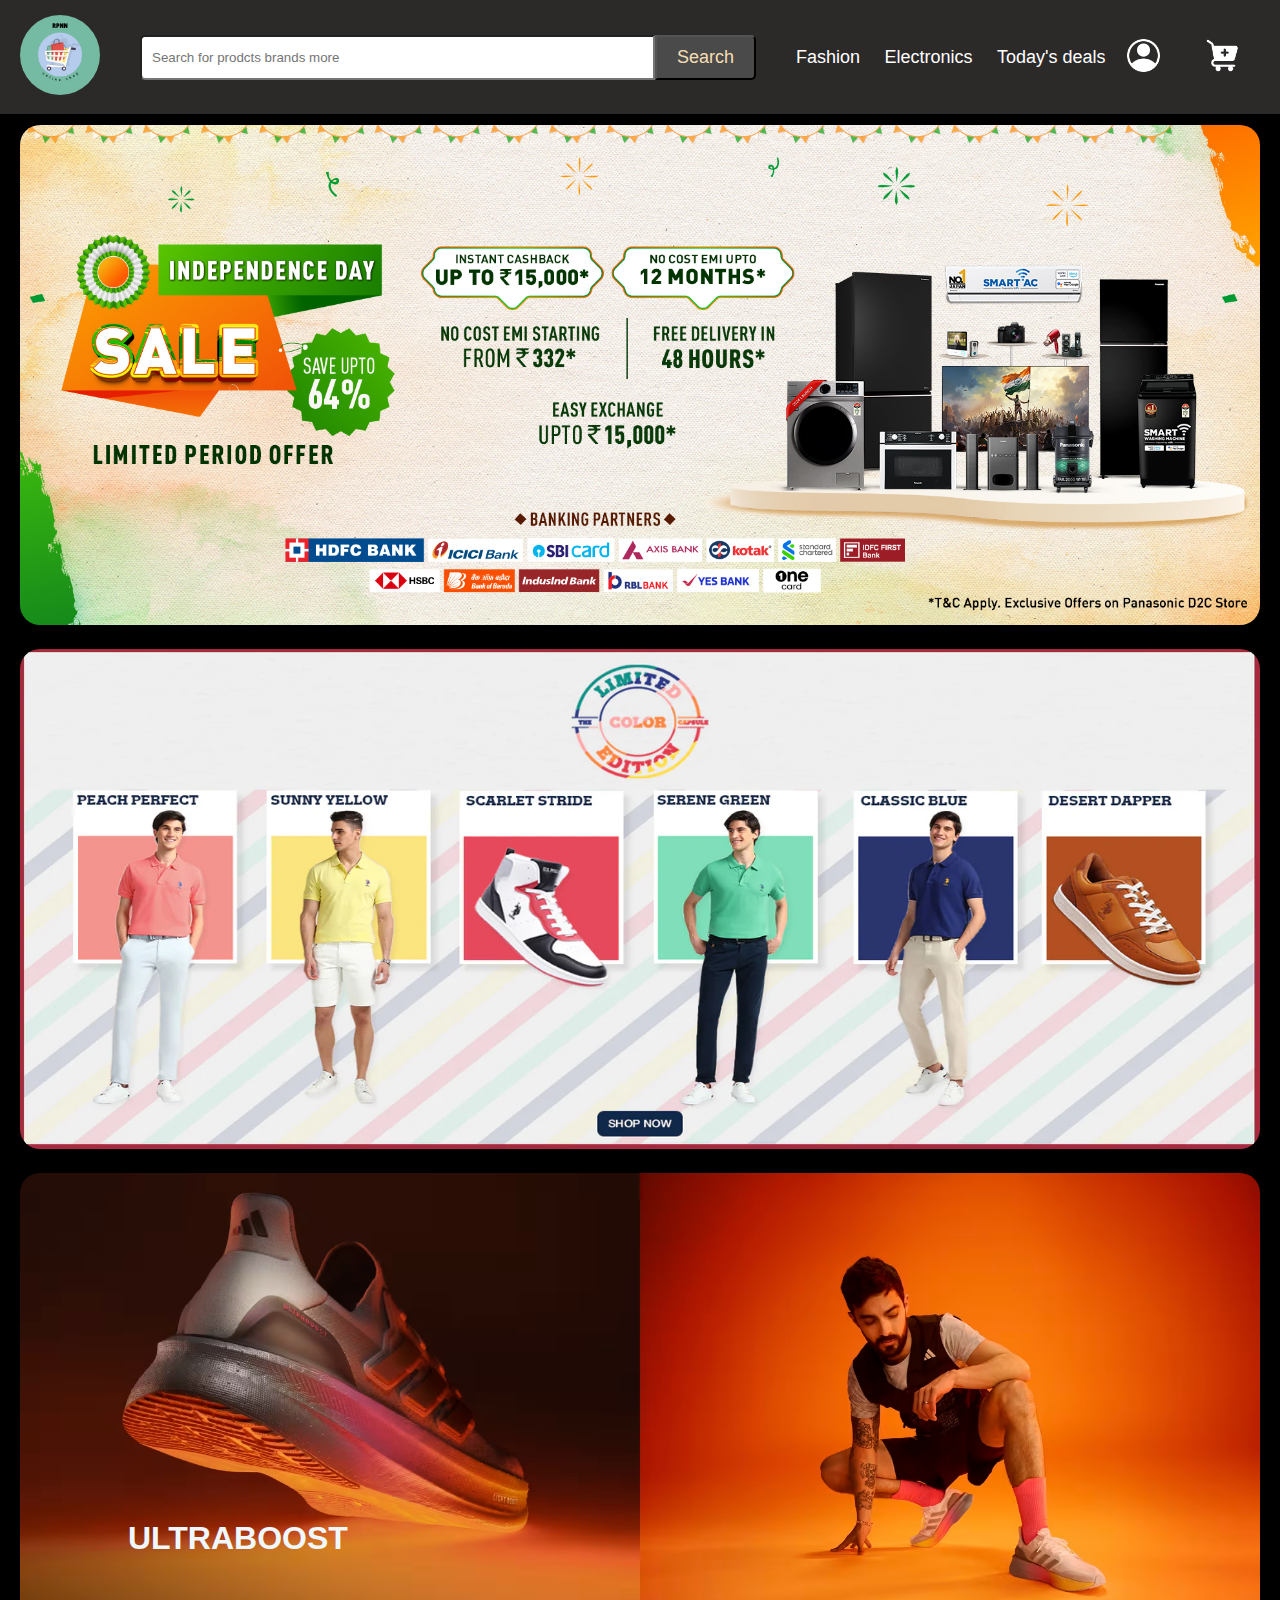
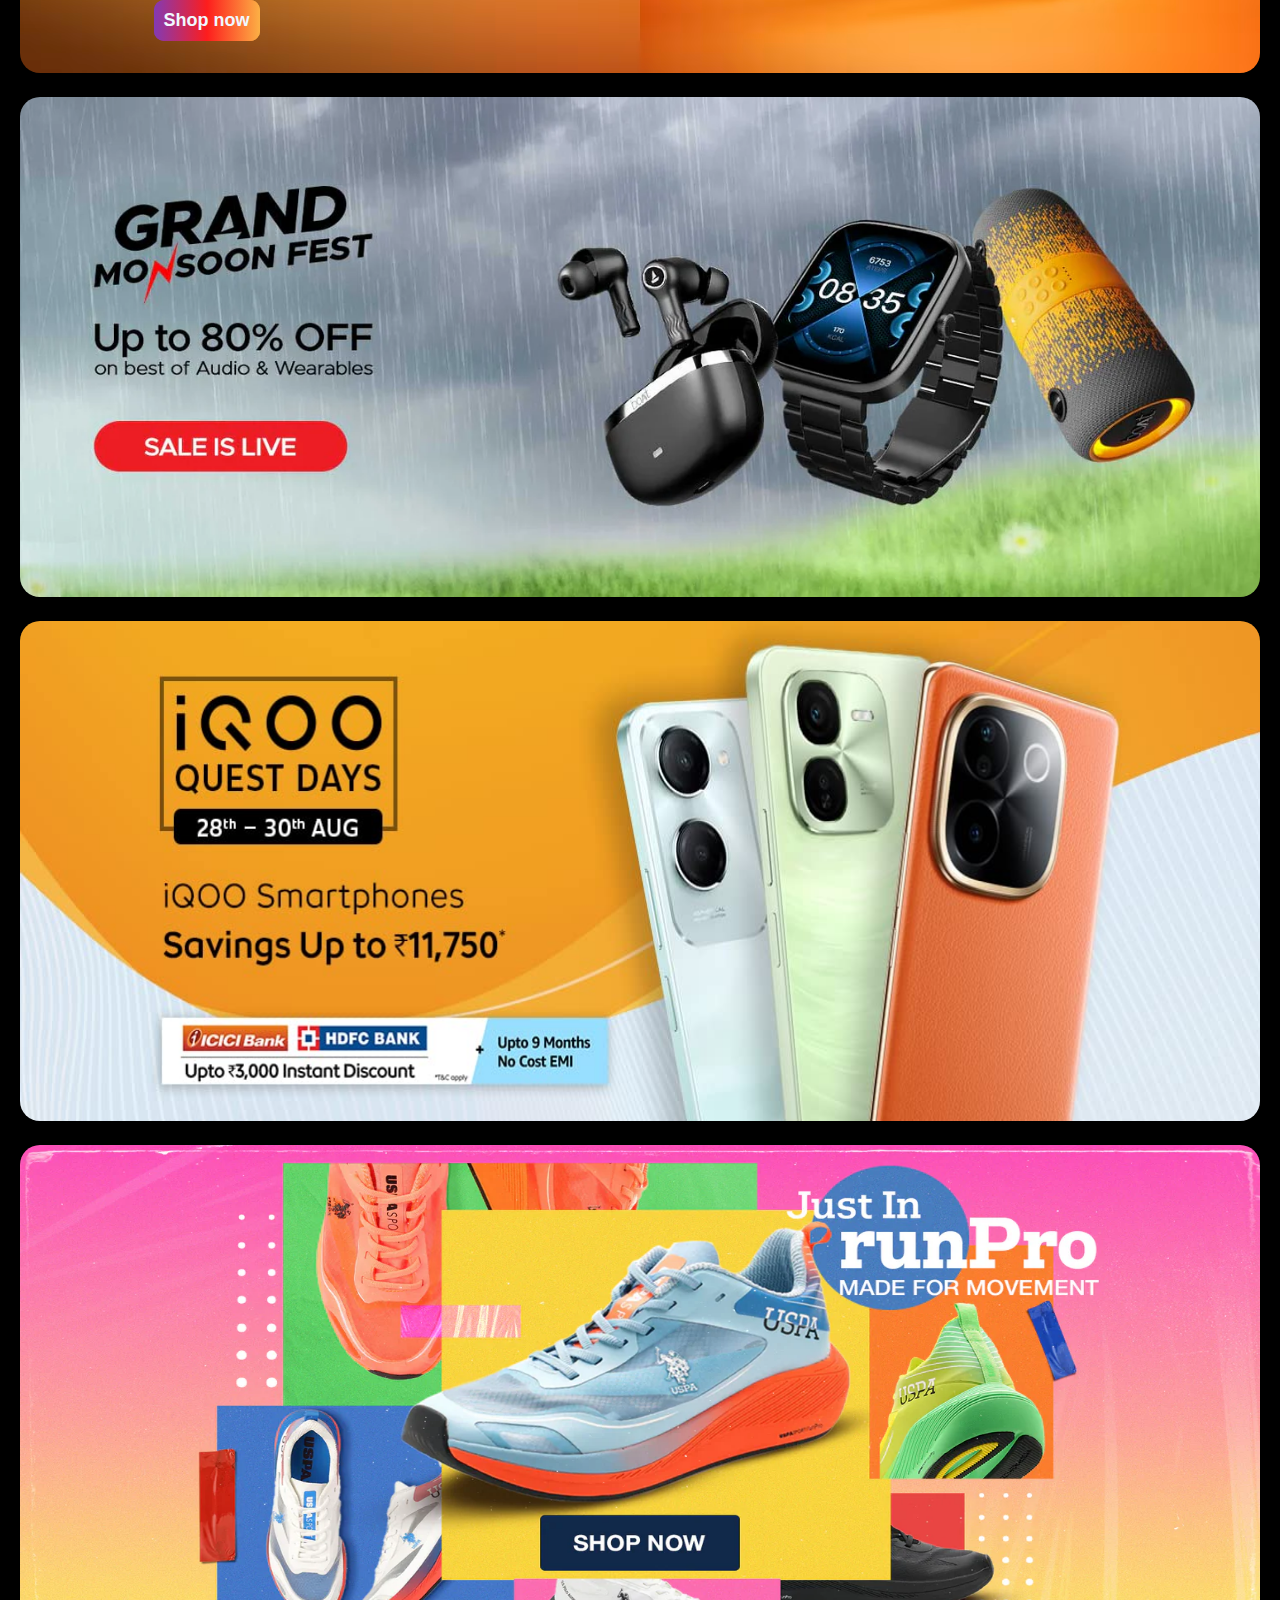
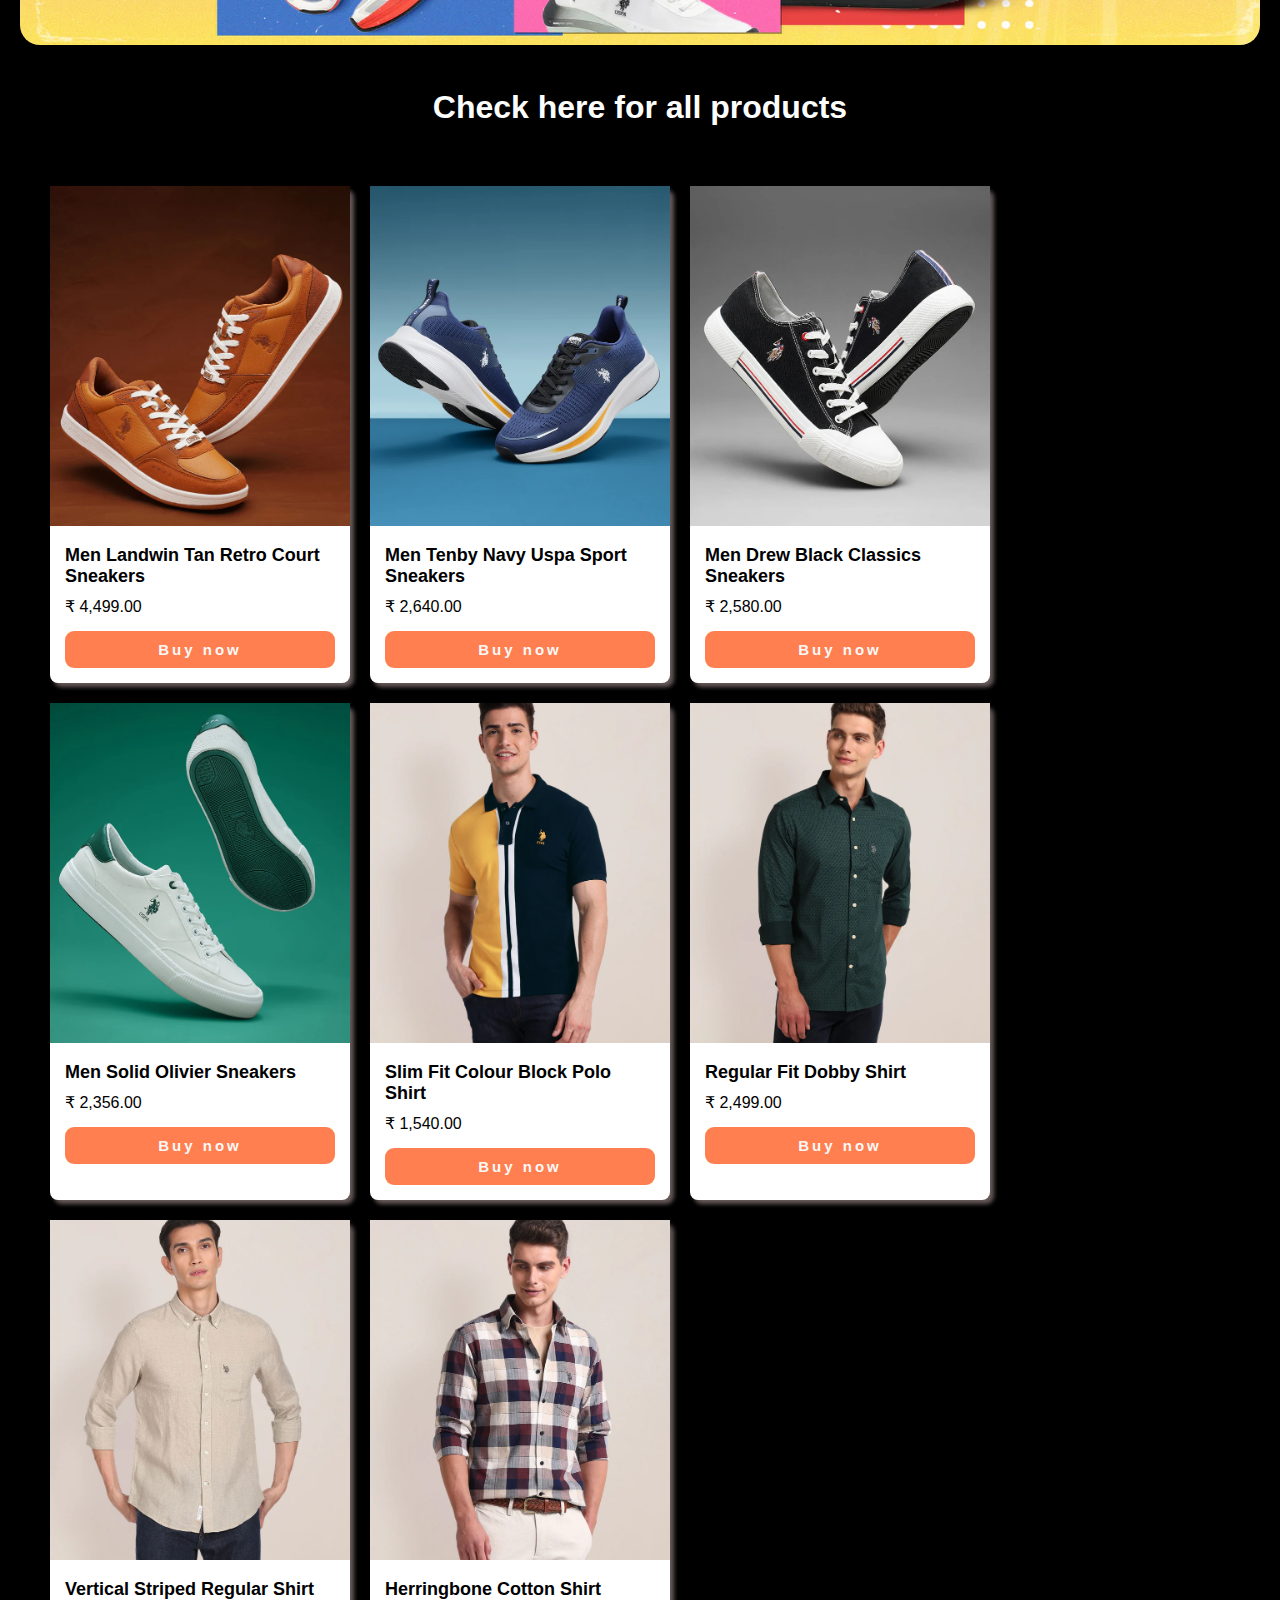
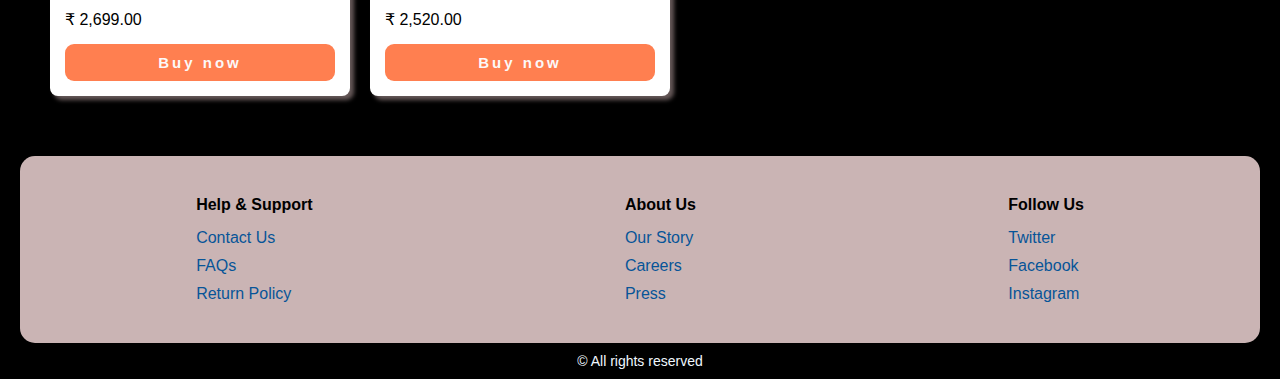
<file: todaysdeal.html>
<!DOCTYPE html>
<html lang="en">
<head>
    <meta charset="UTF-8">
    <meta name="viewport" content="width=device-width, initial-scale=1.0">
    <link rel="stylesheet" href="/todaysdeal.css">
    <link rel="stylesheet" href="/cardtodaysdeal.css">
    <link rel="icon" href="/e-logo.png">
    <title>TodaysDeal</title>
</head>
<body>
    <div class="nav">
        <div class="logo">
            <a href="index.html"><img src="/e-logo.png" alt="logo"></a>
        </div>
        <div class="search-box">
            <input type="text" name="" id="" placeholder="Search for prodcts brands more">
            <button>Search</button>
        </div>
         <div class="nav-links">
            <a href="fashion.html">Fashion</a>
            <a href="electronics.html">Electronics</a>
            <a href="todaysdeal.html">Today's deals</a>
        </div>
        
         <div class="nav-icons">
            <a href=""><img src="/Useraccount.png" alt=""></a>
            <a href=""><img src="/addtocart.png" alt=""></a>
        </div>
    </div>

    <div class="todaysdeal">
        <div class="p1">
            <a href="#card"><img src="/todaysdeallast.jpg" alt=""></a>
            <a href="#card"><img src="/todaysdeal1.webp" alt=""></a>
            <a href="#card"><img src="/todaysdeal2.avif" alt=""></a>
            <h1 id="ultraboost">ULTRABOOST</h1>

            <button id="shopbutton">Shop now</button>
            <a href="#card"><button id="shopbutton">Shop now</button></a>
            <a href="#card"><img src="/todaysdeal3.webp" alt=""></a>
            <a href="#card"><img src="/todaysdeal4.jpg" alt=""></a>
            <a href="#card"><img src="/todaysdeal5.webp" alt=""></a>
           
           <!-- <a href=""><img src="/Images/todaysdeal/todaysdeal6.jpg" alt=""></a> -->
        </div>
    </div>

    <h1 class="heading">Check here for all products</h1>

    <div class="products" id="card">
        <div class="product-card">
            <img id="shoe1" src="/shoe1.webp" alt="">
            <div class="product-info">
                <h4>Men Landwin Tan Retro Court Sneakers</h4>
                <p>₹ 4,499.00</p>
                <a target="_blank" href="https://uspoloassn.in/search?q=Men+Landwin+Tan+Retro+Court+Sneakers&submit=Search&options%5Bprefix%5D=last">
                    <button>Buy now</button>
                </a>
            </div>
        </div>

        <div class="product-card">
            <img id="shoe2" src="/shoe2.webp" alt="">
            <div class="product-info">
                <h4>Men Tenby Navy Uspa Sport Sneakers</h4>
                <p>₹ 2,640.00</p>
                <a target="_blank" href="https://uspoloassn.in/search?q=Men+Tenby+Navy+Uspa+Sport+Sneakers&submit=Search&options%5Bprefix%5D=last">
                    <button>Buy now</button>
                </a>
            </div>
        </div>

        <div class="product-card">
            <img id="shoe3" src="/shoe3.webp" alt="">
            <div class="product-info">
                <h4>Men Drew Black Classics Sneakers</h4>
                <p> ₹ 2,580.00</p>
                <a target="_blank" href="https://uspoloassn.in/search?q=Men+Drew+Black+Classics+Sneakers&submit=Search&options%5Bprefix%5D=last">
                    <button>Buy now</button>
                </a>
            </div>
        </div>

        <div class="product-card">
            <img id="shoe4" src="/shoe4.webp" alt="">
            <div class="product-info">
                <h4>Men Solid Olivier Sneakers</h4>
                <p> ₹ 2,356.00</p>
                <a target="_blank" href="https://uspoloassn.in/search?q=Men+Solid+Olivier+Sneakers&submit=Search&options%5Bprefix%5D=last">
                    <button>Buy now</button>
                </a>
            </div>
        </div>

        <div class="product-card">
            <img id="dress1" src="/dress1.webp" alt="">
            <div class="product-info">
                <h4>Slim Fit Colour Block Polo Shirt</h4>
                <p>₹ 1,540.00</p>
                <a target="_blank" href="https://uspoloassn.in/search?q=Slim+Fit+Colour+Block+Polo+Shirt&submit=Search&options%5Bprefix%5D=last">
                    <button>Buy now</button>
                </a>
            </div>
        </div>

        <div class="product-card">
            <img id="dress2" src="/dress2.webp" alt="">
            <div class="product-info">
                <h4>Regular Fit Dobby Shirt</h4>
                <p>₹ 2,499.00</p>
                <a target="_blank" href="https://uspoloassn.in/search?q=Regular+Fit+Dobby+Shirt&submit=Search&options%5Bprefix%5D=last">
                    <button>Buy now</button>
                </a>
            </div>
        </div>

        <div class="product-card">
            <img id="dress3" src="/dress3.webp" alt="">
            <div class="product-info">
                <h4>Vertical Striped Regular Shirt</h4>
                <p>₹ 2,699.00</p>
                <a target="_blank" href="https://uspoloassn.in/search?q=Vertical+Striped+Regular+Shirt&submit=Search&options%5Bprefix%5D=last">
                    <button>Buy now</button>
                </a>
            </div>
        </div>

        <div class="product-card">
            <img id="dress4" src="/dress4.webp" alt="">
            <div class="product-info">
                <h4>Herringbone Cotton Shirt</h4>
                <p>₹ 2,520.00</p>
                <a target="_blank" href="https://uspoloassn.in/search?q=Herringbone+Cotton+Shirt&submit=Search&options%5Bprefix%5D=last">
                    <button>Buy now</button>
                </a>
            </div>
        </div>
    </div>
    <footer class="footer">
        <div class="foot-links">
            <h4>Help & Support</h4>
            <ul>
                <li><a href="#">Contact Us</a></li>
                <li><a href="#">FAQs</a></li>
                <li><a href="#">Return Policy</a></li>
            </ul>
        </div>

        <div class="foot-links">
            <h4>About Us</h4>
            <ul>
                <li><a href="#">Our Story</a></li>
                <li><a href="#">Careers</a></li>
                <li><a href="#">Press</a></li>
            </ul>
        </div>

        <div class="foot-links">
            <h4>Follow Us</h4>
            <ul>
                <li><a href="#">Twitter</a></li>
                <li><a href="#">Facebook</a></li>
                <li><a href="#">Instagram</a></li>
            </ul>
        </div>
    </footer>

    <div class="footer-copyright">
        <p>&copy; All rights reserved</p>
    </div>

</body>
</html>
</file>
<file: index.css>
@import url('https://fonts.cdnfonts.com/css/samsung-sharp-sans');

*{
    margin: 0px;
    padding: 0px;
    box-sizing: border-box;
    font-family: 'Samsung Sharp Sans', sans-serif;
}

body{
    
    background-color:black;
}

.nav{
    display:flex;
    justify-content: space-between;
    align-items: center;
    background-color:black;
    padding: 15px 20px;
    position:fixed;
    width: 100%;
    top: 0;
    
}

.nav:hover{
    background-color:rgb(44, 41, 41);
}

.logo img{
    width: 80px;
    height: auto;
    margin-right: 20px;
    border-radius: 300px;
    
}

.search-box{
    display: flex;
    flex: 1;
    margin: 0px 20px;
}


.search-box input{
    flex: 1;
    padding: 10px;
    border-radius: 5px 0px 0px 5px;
}

.search-box button{
    background-color:rgb(75, 74, 74);
    border-radius: 0px 5px 5px 0px;
    padding: 10px 20px;
    color: wheat;
    font-weight: 500;
    cursor: pointer;
    font-size: 18px;
    font-weight: 500;
}

.search-box button:hover{
    background-color: #3C3D37;;
}


.nav-links a{
    text-decoration: none;
    color: white;
    font-size: 18px;
    margin-left: 20px;
    font-weight: 500;
}

.nav-links a:hover{
    text-decoration: underline;
    /* font-size: 25px;
    color: brown; */
}

.nav-icons a{
    margin: 20px;
}

.nav-icons img{
    width: 35px;
    filter: invert();
}

.search-box{
    display: flex;
    flex: 1;
    margin: 0px 20px;
}


.search-box input{
    flex: 1;
    padding: 10px;
    border-radius: 5px 0px 0px 5px;
}

.search-box button{
    background-color:rgb(75, 74, 74);
    border-radius: 0px 5px 5px 0px;
    padding: 10px 20px;
    color: wheat;
    font-weight: 500;
    cursor: pointer;
    font-size: 18px;
    font-weight: 500;
}

.search-box button:hover{
    background-color: lightslategrey;
}


.nav-links a{
    text-decoration: none;
    color: white;
    font-size: 18px;
    margin-left: 20px;
    font-weight: 500;
}

.nav-links a:hover{
    text-decoration: underline;
    /* font-size: 25px;
    color: brown; */
}

.nav-icons a{
    margin: 20px;
}

.nav-icons img{
    width: 35px;
    filter: invert();
}



.home img{
    width: 100%;
    margin-bottom: 20px;
    height: 500px;
    border-radius: 20px;
}

.hero-section{
    padding-top: 125px;
    margin: 0px 20px;
}

.hero-section img:hover{
    border: 5px solid whitesmoke;
    border-radius: 5px;
}

.footer{
    background-color: rgb(202, 180, 180);
    display:flex;
    justify-content: space-around;
    border-radius: 15px;
    margin: 0px 20px;
    padding: 20px;
}

.foot-links{
    margin: 20px;
}

.foot-links h4{
    margin-top: 0;
    margin-bottom: 15px;
}

.foot-links ul{
    list-style: none;
    margin: 0;
    padding: 0;
}

.foot-links li{
    margin-top: 10px;

}

.foot-links a{
    text-decoration: none;
    color:#075498;
    font-weight: 500;
}

.footer-copyright{
    text-align: center;
    color: aliceblue;
    font-size: 14px;
    padding: 10px;
}
</file>
<file: demo.css>
@import url('https://fonts.cdnfonts.com/css/samsung-sharp-sans');

*{
    margin: 0px;
    padding: 0px;
    box-sizing: border-box;
    font-family: 'Samsung Sharp Sans', sans-serif;
}

body{   
    background-color:black;
}

.nav{
    display:flex;
    justify-content: space-between;
    align-items: center;
    background-color:black;
    padding: 15px 20px;
    position:fixed;
    width: 100%;
    top: 0;    
}

.nav:hover{
    background-color:rgb(44, 41, 41);
}

.logo img{
    width: 80px;
    height: auto;
    margin-right: 20px;
    border-radius: 300px;
    
}

.search-box{
    display: flex;
    flex: 1;
    margin: 0px 20px;
}


.search-box input{
    flex: 1;
    padding: 10px;
    border-radius: 5px 0px 0px 5px;
}

.search-box button{
    background-color:rgb(75, 74, 74);
    border-radius: 0px 5px 5px 0px;
    padding: 10px 20px;
    color: wheat;
    font-weight: 500;
    cursor: pointer;
    font-size: 18px;
    font-weight: 500;
}

.search-box button:hover{
    background-color: #3C3D37;;
}


.nav-links a{
    text-decoration: none;
    color: white;
    font-size: 18px;
    margin-left: 20px;
    font-weight: 500;
}

.nav-links a:hover{
    text-decoration: underline;
    /* font-size: 25px;
    color: brown; */
}

.nav-icons a{
    margin: 20px;
}

.nav-icons img{
    width: 35px;
    filter: invert();
}

.image-container {
    position: relative; /* set container to a relative position */
    width: 500px; /* set your desired width */
    height: 500px; /* set your desired height */
    margin-top: 100px;
    margin-bottom: 100px;
  }


  
  .button {
    position: absolute; /* set button to an absolute position */
    top: 50%; /* adjust the top position of the button */
    left: 50%; /* adjust the left position of the button */
    transform: translate(-50%, -50%); /* center the button */
    z-index: 2; /* set a higher z-index than the image */
    background-color: #007bff; /* set your desired background color */
    color: #fff; /* set your desired text color */
    border: none; /* remove button border */
    padding: 10px 20px; /* set your desired padding */
    cursor: pointer; /* change mouse cursor on hover */
  }
</file>
<file: electronics.css>
@import url('https://fonts.cdnfonts.com/css/samsung-sharp-sans');

*{
    margin: 0px;
    padding: 0px;
    box-sizing: border-box;
    font-family: 'Samsung Sharp Sans', sans-serif;
}

body{
    
    background-color:black;
}

.nav{
    display:flex;
    justify-content: space-between;
    align-items: center;
    background-color:black;
    padding: 15px 20px;
    position:fixed;
    width: 100%;
    top: 0;
    z-index: 1;
    
}

.nav:hover{
    background-color:rgb(44, 41, 41);
}

.logo img{
    width: 80px;
    height: auto;
    margin-right: 20px;
    border-radius: 300px;
    
}

.search-box{
    display: flex;
    flex: 1;
    margin: 0px 20px;
}


.search-box input{
    flex: 1;
    padding: 10px;
    border-radius: 5px 0px 0px 5px;
}

.search-box button{
    background-color:rgb(75, 74, 74);
    border-radius: 0px 5px 5px 0px;
    padding: 10px 20px;
    color: wheat;
    font-weight: 500;
    cursor: pointer;
    font-size: 18px;
    font-weight: 500;
}

.search-box button:hover{
    background-color: #3C3D37;;
}


.nav-links a{
    text-decoration: none;
    color: white;
    font-size: 18px;
    margin-left: 20px;
    font-weight: 500;
}

.nav-links a:hover{
    text-decoration: underline;
    /* font-size: 25px;
    color: brown; */
}

.nav-icons a{
    margin: 20px;
}

.nav-icons img{
    width: 35px;
    filter: invert();
}

.p1 img{
    width: 100%;
    margin-bottom: 20px;
    height: 500px;
    border-radius: 20px;
}

.electronics{
    padding-top: 125px;
    margin: 0px 20px;
}


#first{
    position: absolute;
    top:60%;
    left: 5%;
    font-weight: 700;
    
}

#shopbutton{
    position: absolute;
    top: 80%;
    left: 12%;
    padding: 10px;
    font-size: large;
    font-weight: 700;
    border-radius: 10px;
}

.electronics img:hover{
    border: 5px solid whitesmoke;
    border-radius: 5px;
}


.footer{
    background-color: rgb(202, 180, 180);
    display:flex;
    justify-content: space-around;
    border-radius: 15px;
    margin: 0px 20px;
    padding: 20px;
}

.foot-links{
    margin: 20px;
}

.foot-links h4{
    margin-top: 0;
    margin-bottom: 15px;
}

.foot-links ul{
    list-style: none;
    margin: 0;
    padding: 0;
}

.foot-links li{
    margin-top: 10px;

}

.foot-links a{
    text-decoration: none;
    color:#075498;
    font-weight: 500;
}

.footer-copyright{
    text-align: center;
    color: aliceblue;
    font-size: 14px;
    padding: 10px;
}
</file>
<file: cardelectronics.css>
.heading{
    text-align: center;
    color: white;
    font-weight: 900;
    margin-top: 20px;
}

.products{
    display: flex;
    flex-wrap: wrap;
    justify-content: flex-start;
    padding: 40px;
    gap:20px;
    
}

.product-card{
    border-radius: 90px;
    flex:1 1 300px;
    max-width: 300px;
}

.product-card img{
    height: 300px;
    width: 100%;
    object-fit: cover;
    border-top-left-radius: 15px;
    border-top-right-radius: 15px;
}

.product-info{
    background-color:rgb(117, 175, 175);
    padding: 20px;
    border-bottom-left-radius: 15px;
    border-bottom-right-radius: 15px;
}

.product-info h4{
    font-size:large;
    padding: 5px;
}

.product-info p{
    padding: 5px;
    font-weight: 500;
    font-size: medium;
}

.product-info button{
    margin-top: 5px;
   padding: 6px;
   width: 250px;
   font-size: larger;
   font-weight: 600;
   background-color:white;
   color:black;
}

.product-info button:hover{
    color: antiquewhite;
    background-color: rgb(109, 93, 93);
}
</file>
<file: fashion.css>
@import url('https://fonts.cdnfonts.com/css/samsung-sharp-sans');

*{
    margin: 0px;
    padding: 0px;
    box-sizing: border-box;
    font-family: 'Samsung Sharp Sans', sans-serif;
}

body{
    
    background-color:black;
}

.nav{
    display:flex;
    justify-content: space-between;
    align-items: center;
    background-color:black;
    padding: 15px 20px;
    position:fixed;
    width: 100%;
    top: 0;
    
}

.nav:hover{
    background-color:rgb(44, 41, 41);
}

.logo img{
    width: 80px;
    height: auto;
    margin-right: 20px;
    border-radius: 300px;
    
}

.search-box{
    display: flex;
    flex: 1;
    margin: 0px 20px;
}


.search-box input{
    flex: 1;
    padding: 10px;
    border-radius: 5px 0px 0px 5px;
}

.search-box button{
    background-color:rgb(75, 74, 74);
    border-radius: 0px 5px 5px 0px;
    padding: 10px 20px;
    color: wheat;
    font-weight: 500;
    cursor: pointer;
    font-size: 18px;
    font-weight: 500;
}

.search-box button:hover{
    background-color: #3C3D37;
}


.nav-links a{
    text-decoration: none;
    color: white;
    font-size: 18px;
    margin-left: 20px;
    font-weight: 500;
}

.nav-links a:hover{
    text-decoration: underline ;
    /* font-size: 25px;
    color: brown; */
}

.nav-icons a{
    margin: 20px;
}

.nav-icons img{
    width: 35px;
    filter: invert();
}

.p1 img{
    width: 100%;
    margin-bottom: 20px;
    height: 500px;
    border-radius: 20px;
}

.fashion{
    padding-top: 125px ;
    margin: 0px 20px;
}

.fashion img:hover{
    border: 5px solid whitesmoke;
    border-radius: 5px;
}

.footer{
    background-color: rgb(202, 180, 180);
    display:flex;
    justify-content: space-around;
    border-radius: 15px;
    margin: 0px 20px;
    padding: 20px;
}

.foot-links{
    margin: 20px;
}

.foot-links h4{
    margin-top: 0;
    margin-bottom: 15px;
}

.foot-links ul{
    list-style: none;
    margin: 0;
    padding: 0;
}

.foot-links li{
    margin-top: 10px;

}

.foot-links a{
    text-decoration: none;
    color:#075498;
    font-weight: 500;
}

.footer-copyright{
    text-align: center;
    color: aliceblue;
    font-size: 14px;
    padding: 10px;
}
</file>
<file: cardfashion.css>
.heading{
    text-align: center;
    color: white;
    font-weight: 900;
    margin-top: 20px;
}

.products{
    display: flex;
    flex-wrap: wrap;
    justify-content: flex-start;
    padding: 40px;
    gap:20px;
    padding-left: 50px;
}

.product-card{
    border-radius: 90px;
    flex:1 1 400px;
    max-width: 400px;
}

.product-card img{
    height: 300px;
    width: 100%;
    object-fit: cover;
    border-top-left-radius: 15px;
    border-top-right-radius: 15px;
}

.product-info{
    background-color:grey;
    padding: 20px;
    border-bottom-left-radius: 15px;
    border-bottom-right-radius: 15px;
}

.product-info h4{
    font-size:large;
    padding: 5px;
}

.product-info p{
    padding: 5px;
    font-weight: 500;
    font-size: medium;
    /* font-family:sans-serif; */
}

.product-info button{
    margin-top: 5px;
   padding: 6px;
   width: 360px;
   font-size: larger;
   font-weight: 600;
   background-color:#CCD5AE;
   color:rgb(66, 61, 61);
}

.product-info button:hover{
    color: antiquewhite;
    background-color: rgb(36, 31, 31);
}
</file>
<file: todaysdeal.css>
@import url('https://fonts.cdnfonts.com/css/samsung-sharp-sans');

*{
    margin: 0px;
    padding: 0px;
    box-sizing: border-box;
    font-family: 'Samsung Sharp Sans', sans-serif;
}

body{
    
    background-color:black;
}

.nav{
    display:flex;
    justify-content: space-between;
    align-items: center;
    background-color:black;
    padding: 15px 20px;
    position:fixed;
    width: 100%;
    top: 0;
    z-index: 2;
    
}

.nav:hover{
    background-color:rgb(44, 41, 41);
}
.logo img{
    width: 80px;
    height: auto;
    margin-right: 20px;
    border-radius: 300px;
    
}

.search-box{
    display: flex;
    flex: 1;
    margin: 0px 20px;
}


.search-box input{
    flex: 1;
    padding: 10px;
    border-radius: 5px 0px 0px 5px;
}

.search-box button{
    background-color:rgb(75, 74, 74);
    border-radius: 0px 5px 5px 0px;
    padding: 10px 20px;
    color: wheat;
    font-weight: 500;
    cursor: pointer;
    font-size: 18px;
    font-weight: 500;
}

.search-box button:hover{
    background-color:#3C3D37;;
}


.nav-links a{
    text-decoration: none;
    color: white;
    font-size: 18px;
    margin-left: 20px;
    font-weight: 500;
}

.nav-links a:hover{
    text-decoration: underline;
    /* font-size: 25px;
    color: brown; */
}

.nav-icons a{
    margin: 20px;
}

.nav-icons img{
    width: 35px;
    filter: invert();
}

.p1 img{
    width: 100%;
    margin-bottom: 20px;
    height: 500px;
    border-radius: 20px;
}


.todaysdeal{
    padding-top: 125px;
    margin: 0px 20px;
}

#ultraboost{
    position: absolute;
    top:95rem;
    left: 10%;
    font-weight: 700;
    color: aliceblue;
}

#shopbutton{
    position: absolute;
    top: 100rem;
    left: 12%;
    padding: 10px;
    font-size: large;
    border: none;
    color: aliceblue;
    font-weight: 700;
    background: rgb(131,58,180);
background: linear-gradient(90deg, rgba(131,58,180,1) 0%, rgba(253,29,29,1) 50%, rgba(252,176,69,1) 100%);
    border-radius: 10px;
}

.todaysdeal img:hover{
    border: 5px solid whitesmoke;
    border-radius: 5px;
}

.footer{
    background-color: rgb(202, 180, 180);
    display:flex;
    justify-content: space-around;
    border-radius: 15px;
    margin: 0px 20px;
    padding: 20px;
}

.foot-links{
    margin: 20px;
}

.foot-links h4{
    margin-top: 0;
    margin-bottom: 15px;
}

.foot-links ul{
    list-style: none;
    margin: 0;
    padding: 0;
}

.foot-links li{
    margin-top: 10px;

}

.foot-links a{
    text-decoration: none;
    color:#075498;
    font-weight: 500;
}

.footer-copyright{
    text-align: center;
    color: aliceblue;
    font-size: 14px;
    padding: 10px;
}
</file>
<file: cardtodaysdeal.css>
.heading{
    text-align: center;
    color: white;
    font-weight: 900;
    margin-top: 20px;
}

.products{
    display: flex;
    flex-wrap: wrap;
    justify-content: flex-start;
    padding: 35px;
    gap:20px;
    margin: 25px auto;
    padding-left: 50px;
    border-radius: 30px;
}

.product-card{
    background-color: #ffffff;
    border-radius: 8px;
    box-shadow: 4px 4px 4px 0px rgb(102, 89, 89);
    transition: transform 0.5s,box-shadow 3s ;
    flex: 1 1 300px;
    max-width: 300px;
   
}

.product-card img{
    width: 100%;
    height: 340px;
    object-fit: cover;
}

.product-card:hover{
    transform: translateY(-20px);
    border: 10px solid rgb(189, 189, 62);
}

.product-info{
    padding: 15px;
    flex: 1;
}

.product-info h4{
    font-size: large;
    padding-bottom: 10px;
}

.product-info p{
    font-size: 30;
}

.product-info button{
    padding: 10px;
    background-color: coral;
    color: rgb(252, 248, 248);
    border: none;
    border-radius: 9px;
    font-size: 15px;
    width: 100%;
    font-weight: 600;
    margin-top: 15px;
    letter-spacing: 3px;
}

.product-info button:hover{
    background-color:#C5705D;
}
#shoe1:hover{
    content: url(/shoe1hover.webp);
}

#shoe2:hover{
    content: url(/shoe2hover.webp);
}

#shoe3:hover{
    content: url(/shoe3hover.webp);
}

#shoe4:hover{
    content: url(/shoe4hover.webp);
}

#dress1:hover{
    content: url(/dress1hover.jpg);
}

#dress2:hover{
    content: url(/dress2hover.jpg);
}

#dress3:hover{
    content: url(/dress3hover.jpg);
}
 #dress4:hover{
    content: url(/dress4hover.jpg);
 }
</file>
